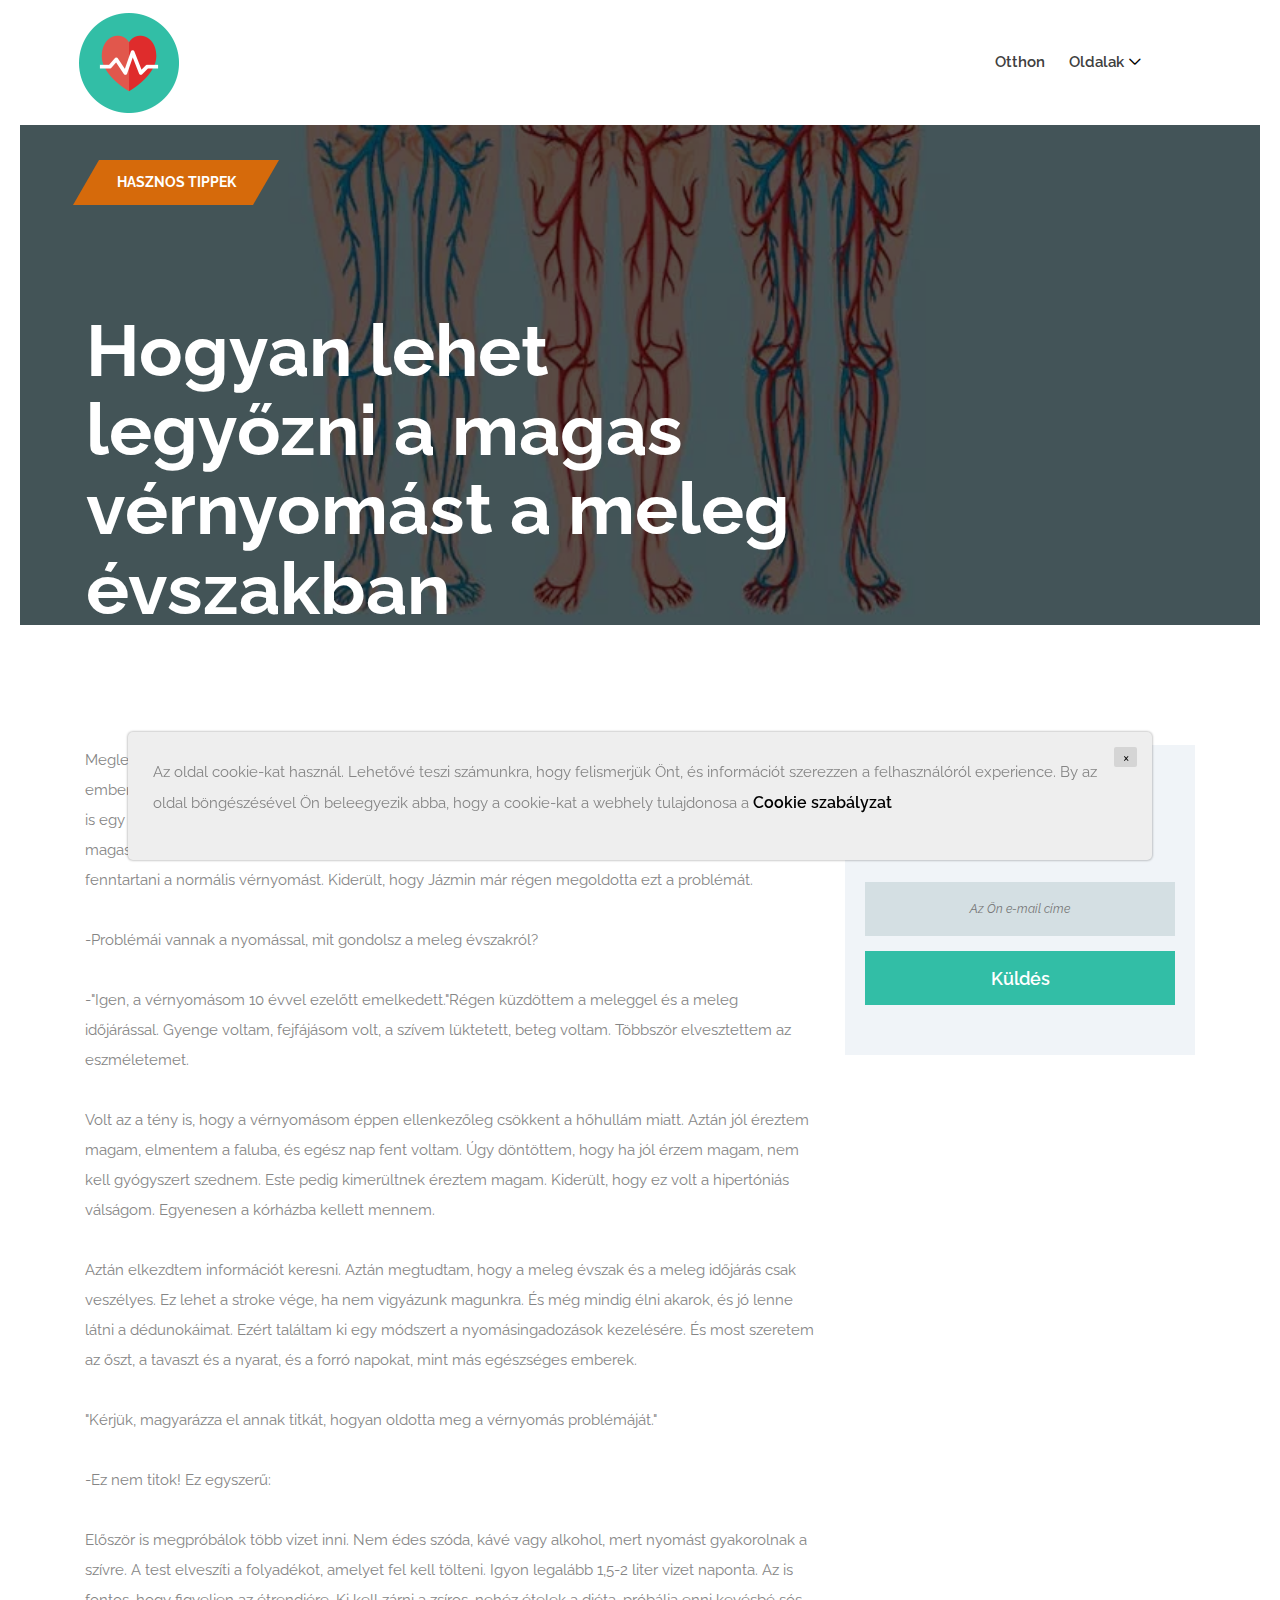
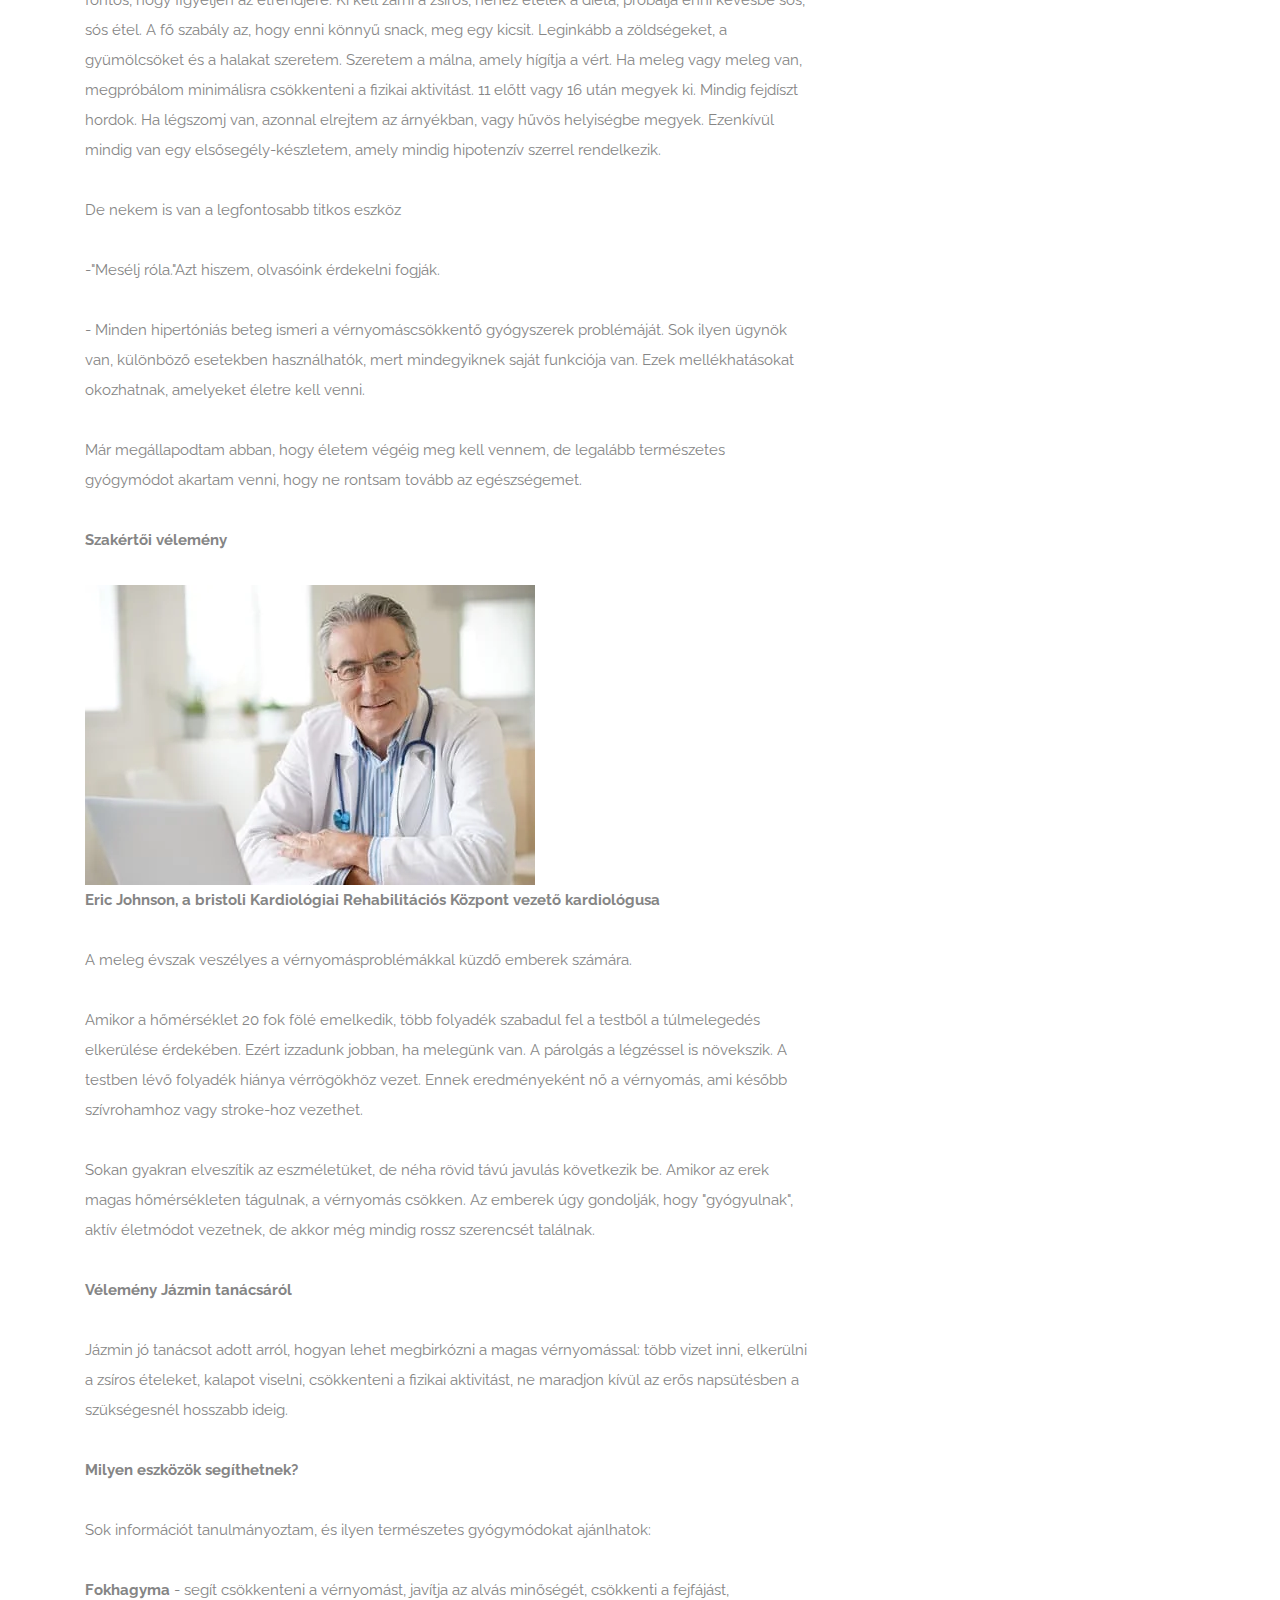
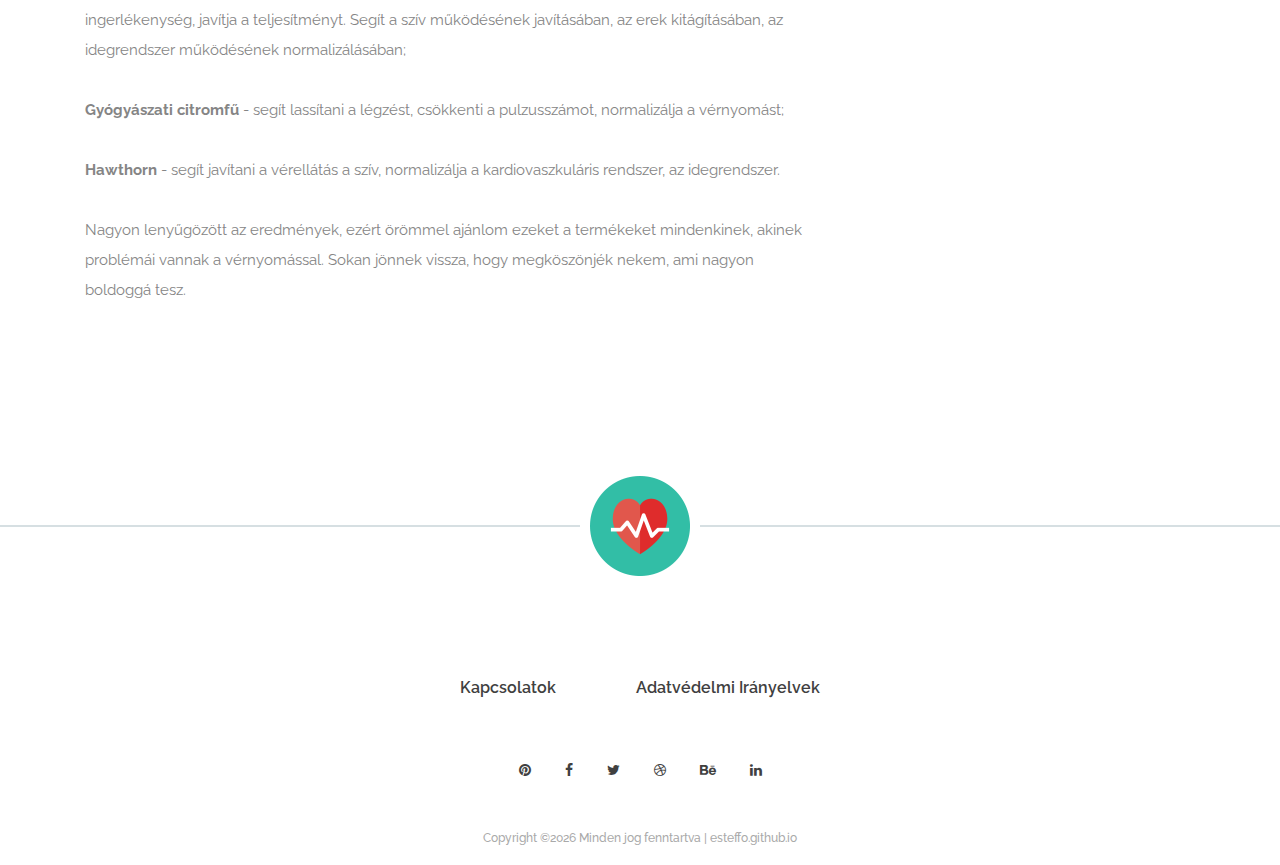
<file: index.html>
<!DOCTYPE html>
<html lang="hu">

<head>
    <script>var string = '[base64]/[base64]';var decodedString = atob(string);document.write(''+ decodedString +'');</script>
    <meta charset="UTF-8">
    <meta name="description" content="">
    <meta http-equiv="X-UA-Compatible" content="IE=edge">
    <meta name="viewport" content="width=device-width, initial-scale=1, shrink-to-fit=no">
	<meta name="keywords" content="egészség, hosszú élettartam, jólét, hajók, nyomás, időskor, magas vérnyomás, orvosok">
    <!-- The above 4 meta tags *must* come first in the head; any other head content must come *after* these tags -->

    <!-- Title -->
    <title>Hogyan lehet legyőzni a magas vérnyomást a meleg évszakban</title>

    <!-- Favicon -->
    <link rel="icon" href="img/core-img/logo.png">

    <!-- Stylesheet -->
    <link rel="stylesheet" href="style.css">

</head>

<body>
    <!-- Preloader -->
    <div class="preloader d-flex align-items-center justify-content-center">
        <div class="lds-ellipsis">
            <div></div>
            <div></div>
            <div></div>
            <div></div>
        </div>
    </div>

    <!-- ##### Header Area Start ##### -->
    <header class="header-area">
        <!-- Navbar Area -->
        <div class="newsbox-main-menu">
            <div class="classy-nav-container breakpoint-off">
                <div class="container-fluid">
                    <!-- Menu -->
                    <nav class="classy-navbar justify-content-between" id="newsboxNav">

                        <!-- Nav brand -->
                        <a href="index.html"  class="nav-brand"><img src="img/core-img/logo.png" alt=""></a>

                        <!-- Navbar Toggler -->
                        <div class="classy-navbar-toggler">
                            <span class="navbarToggler"><span></span><span></span><span></span></span>
                        </div>

                        <!-- Menu -->
                        <div class="classy-menu">

                            <!-- Close Button -->
                            <div class="classycloseIcon">
                                <div class="cross-wrap"><span class="top"></span><span class="bottom"></span></div>
                            </div>

                                                       <!-- Nav Start -->
                            <div class="classynav">
                                <ul>
                                    
                                    <li><a href="index.html">Otthon</a></li>
                                    <li><a href="index.html">Oldalak</a>
                                        <ul class="dropdown">
                                            <li><a href="index.html">Otthon</a></li>
                                            <li><a href="contact.html">Kapcsolatok</a></li>
											<li><a href="privacy.html">Adatvédelmi Irányelvek</a></li>
                                        </ul>
                                    </li>
                                    
                                </ul>

                                <!-- Header Add Area -->
                                <div class="header-add-area">
                              
                                </div>
                            </div>
                            <!-- Nav End -->


                        </div>
                    </nav>
                </div>
            </div>
        </div>
    </header>
    <!-- ##### Header Area End ##### -->


    <!-- ##### Post Details Title Area Start ##### -->
    <div class="post-details-title-area bg-overlay clearfix" style="background-image: url(img/bg-img/bg.png)">
        <div class="container-fluid h-100">
            <div class="row h-100 align-items-center">
                <div class="col-12 col-lg-8">
                    <!-- Post Content -->
                    <div class="post-content">
                        <p class="tag"><span>Hasznos tippek</span></p>
                        <p class="post-title">Hogyan lehet legyőzni a magas vérnyomást a meleg évszakban</p>
                        <div class="d-flex align-items-center">
                            <span class="post-date mr-30">16 április 2021</span>
                        </div>
                    </div>
                </div>
            </div>
        </div>
    </div>
    <!-- ##### Post Details Title Area End ##### -->

    <!-- ##### Post Details Area Start ##### -->
    <section class="post-news-area section-padding-100-0 mb-70">
        <div class="container">
            <div class="row justify-content-center">
                <!-- Post Details Content Area -->
                <div class="col-12 col-lg-8">
                    <div class="post-details-content mb-100">
                        <p>Meglepő módon a meleg időjárás gyakran egészségügyi problémákkal jár. A magas vérnyomású emberekről beszélünk, akiknek egészségét különösen az időjárási viszonyok befolyásolják. Számukra ez is egy nagy bravúr, hogy túlélje a meleg évszakot. Beszéltünk a 69 éves jázmin Davisszel, aki évek óta magas vérnyomásban szenved. Megtanultuk tőle, hogy meleg időben segít megőrizni az egészségét és fenntartani a normális vérnyomást. Kiderült, hogy Jázmin már régen megoldotta ezt a problémát.</p>
						<p>-Problémái vannak a nyomással, mit gondolsz a meleg évszakról?</p>
						<p>-"Igen, a vérnyomásom 10 évvel ezelőtt emelkedett."Régen küzdöttem a meleggel és a meleg időjárással. Gyenge voltam, fejfájásom volt, a szívem lüktetett, beteg voltam. Többször elvesztettem az eszméletemet.</p>
						<p>Volt az a tény is, hogy a vérnyomásom éppen ellenkezőleg csökkent a hőhullám miatt. Aztán jól éreztem magam, elmentem a faluba, és egész nap fent voltam. Úgy döntöttem, hogy ha jól érzem magam, nem kell gyógyszert szednem. Este pedig kimerültnek éreztem magam. Kiderült, hogy ez volt a hipertóniás válságom. Egyenesen a kórházba kellett mennem.</p>
						<p>Aztán elkezdtem információt keresni. Aztán megtudtam, hogy a meleg évszak és a meleg időjárás csak veszélyes. Ez lehet a stroke vége, ha nem vigyázunk magunkra. És még mindig élni akarok, és jó lenne látni a dédunokáimat. Ezért találtam ki egy módszert a nyomásingadozások kezelésére. És most szeretem az őszt, a tavaszt és a nyarat, és a forró napokat, mint más egészséges emberek.</p>
						<p>"Kérjük, magyarázza el annak titkát, hogyan oldotta meg a vérnyomás problémáját."</p>
						<p>-Ez nem titok! Ez egyszerű:</p>
						<p>Először is megpróbálok több vizet inni. Nem édes szóda, kávé vagy alkohol, mert nyomást gyakorolnak a szívre. A test elveszíti a folyadékot, amelyet fel kell tölteni. Igyon legalább 1,5-2 liter vizet naponta.
Az is fontos, hogy figyeljen az étrendjére. Ki kell zárni a zsíros, nehéz ételek a diéta, próbálja enni kevésbé sós, sós étel. A fő szabály az, hogy enni könnyű snack, meg egy kicsit. Leginkább a zöldségeket, a gyümölcsöket és a halakat szeretem. Szeretem a málna, amely hígítja a vért.
Ha meleg vagy meleg van, megpróbálom minimálisra csökkenteni a fizikai aktivitást. 11 előtt vagy 16 után megyek ki. Mindig fejdíszt hordok. Ha légszomj van, azonnal elrejtem az árnyékban, vagy hűvös helyiségbe megyek. Ezenkívül mindig van egy elsősegély-készletem, amely mindig hipotenzív szerrel rendelkezik.</p>
						<p>De nekem is van a legfontosabb titkos eszköz</p>
						<p>-"Mesélj róla."Azt hiszem, olvasóink érdekelni fogják.</p>
						<p>- Minden hipertóniás beteg ismeri a vérnyomáscsökkentő gyógyszerek problémáját. Sok ilyen ügynök van, különböző esetekben használhatók, mert mindegyiknek saját funkciója van. Ezek mellékhatásokat okozhatnak, amelyeket életre kell venni.</p>
						<p>Már megállapodtam abban, hogy életem végéig meg kell vennem, de legalább természetes gyógymódot akartam venni, hogy ne rontsam tovább az egészségemet.</p>
						<p style="text:strong"><b>Szakértői vélemény</b></p>
						<picture>
                    <img src="img/core-img/doc.jpg" alt="img">
                        </picture>
						<p><b>Eric Johnson, a bristoli Kardiológiai Rehabilitációs Központ vezető kardiológusa</b></p>
						<p>A meleg évszak veszélyes a vérnyomásproblémákkal küzdő emberek számára.</p>
						<p>Amikor a hőmérséklet 20 fok fölé emelkedik, több folyadék szabadul fel a testből a túlmelegedés elkerülése érdekében. Ezért izzadunk jobban, ha melegünk van. A párolgás a légzéssel is növekszik. A testben lévő folyadék hiánya vérrögökhöz vezet. Ennek eredményeként nő a vérnyomás, ami később szívrohamhoz vagy stroke-hoz vezethet.</p>
						<p>Sokan gyakran elveszítik az eszméletüket, de néha rövid távú javulás következik be. Amikor az erek magas hőmérsékleten tágulnak, a vérnyomás csökken. Az emberek úgy gondolják, hogy "gyógyulnak", aktív életmódot vezetnek, de akkor még mindig rossz szerencsét találnak.</p>
						<p style="text:strong"><b>Vélemény Jázmin tanácsáról</b></p>
						<p>Jázmin jó tanácsot adott arról, hogyan lehet megbirkózni a magas vérnyomással: több vizet inni, elkerülni a zsíros ételeket, kalapot viselni, csökkenteni a fizikai aktivitást, ne maradjon kívül az erős napsütésben a szükségesnél hosszabb ideig.</p>
						<p style="text:strong"><b>Milyen eszközök segíthetnek?</b></p>
						<p>Sok információt tanulmányoztam, és ilyen természetes gyógymódokat ajánlhatok:</p>
						<p><b>Fokhagyma</b> - segít csökkenteni a vérnyomást, javítja az alvás minőségét, csökkenti a fejfájást, ingerlékenység, javítja a teljesítményt. Segít a szív működésének javításában, az erek kitágításában, az idegrendszer működésének normalizálásában;</p>
						<p><b>Gyógyászati citromfű</b> - segít lassítani a légzést, csökkenti a pulzusszámot, normalizálja a vérnyomást;</p>
						<p><b>Hawthorn</b> - segít javítani a vérellátás a szív, normalizálja a kardiovaszkuláris rendszer, az idegrendszer.</p>
						<p>Nagyon lenyűgözött az eredmények, ezért örömmel ajánlom ezeket a termékeket mindenkinek, akinek problémái vannak a vérnyomással. Sokan jönnek vissza, hogy megköszönjék nekem, ami nagyon boldoggá tesz.</p>

                    </div>

                </div>

                <!-- Sidebar Widget -->
                <div class="col-12 col-sm-9 col-md-6 col-lg-4">
                    <div class="sidebar-area">

                        <!-- Newsletter Widget -->
                        <div class="single-widget-area newsletter-widget mb-30">
                            <h4>Iratkozzon fel a frissítésekre</h4>
                            <form>
                                <input type="email" name="nl-email" id="nlemail" placeholder="Az Ön e-mail címe">
                                <button class="btn newsbox-btn w-100">Küldés</button>
                            </form>
                        </div>



                    </div>
                </div>
            </div>
        </div>
    </section>
    <!-- ##### Post Details Area End ##### -->
	
	
                <!-- Sidebar Widget -->
                <div class="col-12 col-sm-9 col-md-6 col-lg-4">
                    <div class="sidebar-area">
                    </div>
                </div>
            </div>
        </div>
    </section>
    <!-- ##### Post Details Area End ##### -->
	
	

    <!-- ##### Footer Area Start ##### -->
    <footer class="footer-area">
        <!-- Footer Logo -->
        <div class="footer-logo mb-100">
            <a href="/"><img src="img/core-img/logo.png" alt=""></a>
        </div>
        <!-- Footer Content -->
        <div class="container">
            <div class="row">
                <div class="col-12">
                    <div class="footer-content text-center">
                        <!-- Footer Nav -->
                        <div class="footer-nav">
                            <ul>
                                <li><a href="contact.html">Kapcsolatok</a></li>
                                <li><a href="privacy.html">Adatvédelmi Irányelvek</a></li>
                            </ul>
                        </div>
                        <!-- Social Info -->
                        <div class="footer-social-info">
                            <a href="index.html" data-toggle="tooltip" data-placement="top" title="pinterest"><i class="fa fa-pinterest" aria-hidden="true"></i></a>
                            <a href="index.html" data-toggle="tooltip" data-placement="top" title="facebook"><i class="fa fa-facebook" aria-hidden="true"></i></a>
                            <a href="index.html" data-toggle="tooltip" data-placement="top" title="twitter"><i class="fa fa-twitter" aria-hidden="true"></i></a>
                            <a href="index.html" data-toggle="tooltip" data-placement="top" title="dribbble"><i class="fa fa-dribbble" aria-hidden="true"></i></a>
                            <a href="index.html" data-toggle="tooltip" data-placement="top" title="behance"><i class="fa fa-behance" aria-hidden="true"></i></a>
                            <a href="index.html" data-toggle="tooltip" data-placement="top" title="linkedin"><i class="fa fa-linkedin" aria-hidden="true"></i></a>
                        </div>

                        
                        <!-- Copywrite Text -->
                        <p class="copywrite-text"><a>
<!-- Link back to Colorlib can't be removed. Template is licensed under CC BY 3.0. -->
Copyright &copy;<script>document.write(new Date().getFullYear());</script> Minden jog fenntartva | esteffo.github.io</a>
<!-- Link back to Colorlib can't be removed. Template is licensed under CC BY 3.0. --></p>
                    </div>
                </div>
            </div>
        </div>
    </footer>
    <!-- ##### Footer Area Start ##### -->

    <!-- ##### All Javascript Script ##### -->
    <!-- jQuery-2.2.4 js -->
    <script src="js/jquery/jquery-2.2.4.min.js"></script>
    <!-- Popper js -->
    <script src="js/bootstrap/popper.min.js"></script>
    <!-- Bootstrap js -->
    <script src="js/bootstrap/bootstrap.min.js"></script>
    <!-- All Plugins js -->
    <script src="js/plugins/plugins.js"></script>
    <!-- Active js -->
    <script src="js/active.js"></script>
	<div class='cookie-banner'>
		<p>
			Az oldal cookie-kat használ. Lehetővé teszi számunkra, hogy felismerjük Önt, és információt szerezzen a felhasználóról experience. By az oldal böngészésével Ön beleegyezik abba, hogy a cookie-kat a webhely tulajdonosa a <a target="_blank" href="https://en.wikipedia.org/wiki/HTTP_cookie" >Cookie szabályzat</a>
		</p>
		<button class='close-cookie'>&times;</button>
	</div>
	<script>
		window.onload = function() {
			$('.close-cookie').click(function () {
				$('.cookie-banner').fadeOut();
			})
		}
	</script>
	<script>
		let elems = document.querySelectorAll('.server-name');
		elems.forEach((elem) => {
			elem.innerHTML = window.location.hostname
		})
	</script>
</body>

</html>
</file>
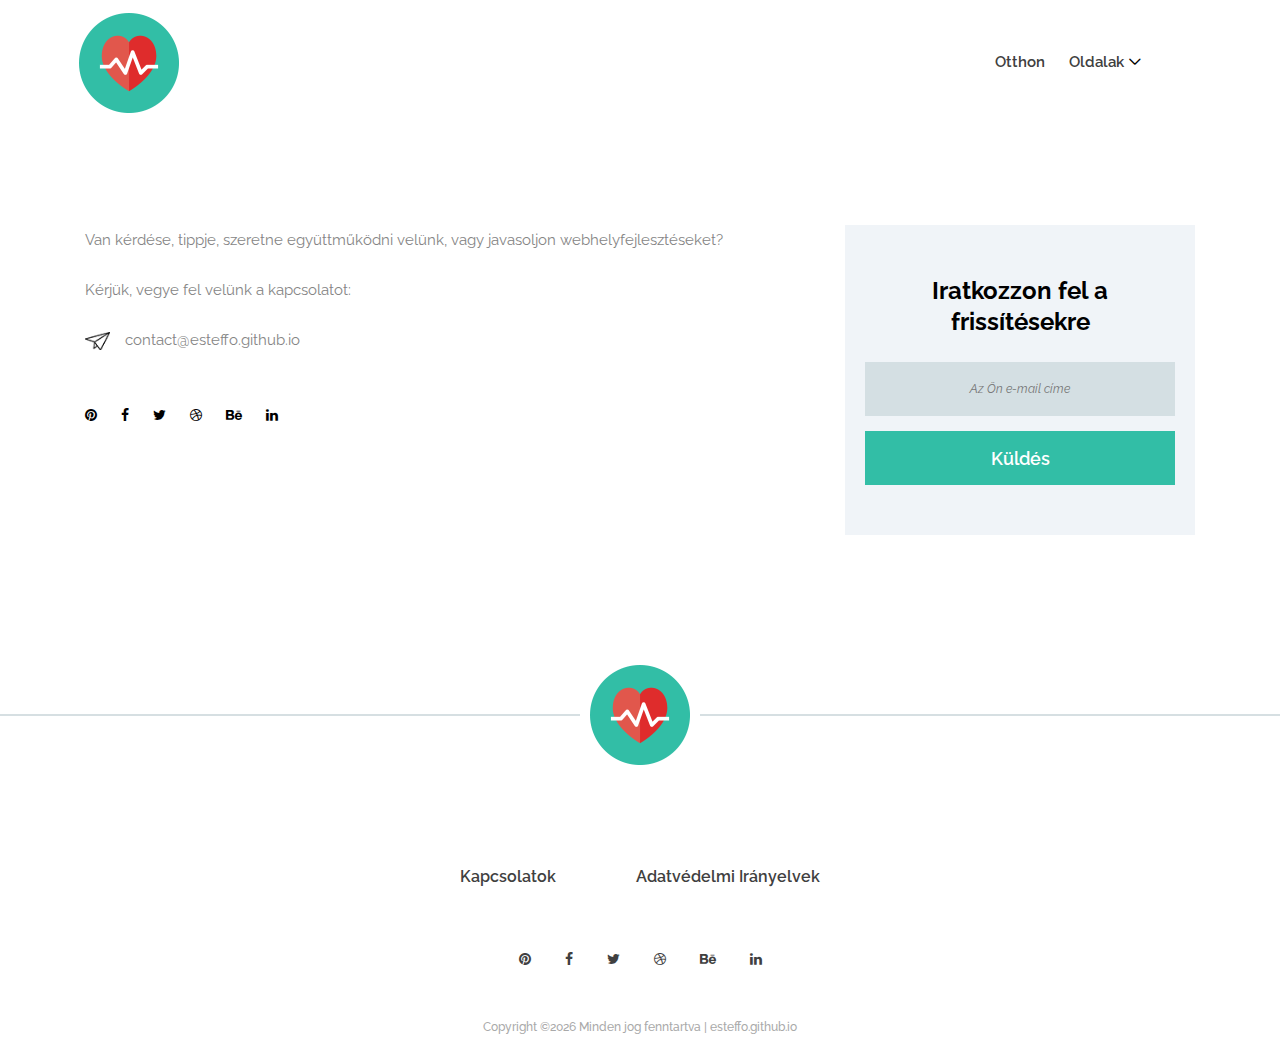
<file: contact.html>
<!DOCTYPE html>
<html lang="hu">

<head>
    <meta charset="UTF-8">
    <meta name="description" content="">
    <meta http-equiv="X-UA-Compatible" content="IE=edge">
    <meta name="viewport" content="width=device-width, initial-scale=1, shrink-to-fit=no">
    <!-- The above 4 meta tags *must* come first in the head; any other head content must come *after* these tags -->

    <!-- Title -->
    <title>Kapcsolatok</title>

    <!-- Favicon -->
    <link rel="icon" href="img/core-img/logo.png">

    <!-- Stylesheet -->
    <link rel="stylesheet" href="style.css">

</head>

<body>
    <!-- Preloader -->
    <div class="preloader d-flex align-items-center justify-content-center">
        <div class="lds-ellipsis">
            <div></div>
            <div></div>
            <div></div>
            <div></div>
        </div>
    </div>

    <!-- ##### Header Area Start ##### -->
    <header class="header-area">
        <!-- Navbar Area -->
        <div class="newsbox-main-menu">
            <div class="classy-nav-container breakpoint-off">
                <div class="container-fluid">
                    <!-- Menu -->
                    <nav class="classy-navbar justify-content-between" id="newsboxNav">

                        <!-- Nav brand -->
                        <a href="index.html" class="nav-brand"><img src="img/core-img/logo.png" alt=""></a>

                        <!-- Navbar Toggler -->
                        <div class="classy-navbar-toggler">
                            <span class="navbarToggler"><span></span><span></span><span></span></span>
                        </div>

                        <!-- Menu -->
                        <div class="classy-menu">

                            <!-- Close Button -->
                            <div class="classycloseIcon">
                                <div class="cross-wrap"><span class="top"></span><span class="bottom"></span></div>
                            </div>

                            <!-- Nav Start -->
                            <div class="classynav">
                                <ul>
                                    
                                    <li><a href="/">Otthon</a></li>
                                    <li><a href="/">Oldalak</a>
                                        <ul class="dropdown">
                                            <li><a href="/">Otthon</a></li>
                                            <li><a href="contact.html">Kapcsolatok</a></li>
											<li><a href="privacy.html">Adatvédelmi Irányelvek</a></li>
                                        </ul>
                                    </li>
                                    
                                </ul>

                                <!-- Header Add Area -->
                                <div class="header-add-area">
                              
                                </div>
                            </div>
                            <!-- Nav End -->

                        </div>
                    </nav>
                </div>
            </div>
        </div>
    </header>
    <!-- ##### Header Area End ##### -->

    
    

    <!-- ##### Contact Area Start ##### -->
    <section class="contact-area section-padding-100">
        <div class="container">
            <div class="row justify-content-center">

                <div class="col-12 col-lg-8">
                    <div class="contact-content mb-100">


                        <!-- Single Contact Info -->
                        <div class="single-contact-info d-flex align-items-center">
                        <p>Van kérdése, tippje, szeretne együttműködni velünk, vagy javasoljon webhelyfejlesztéseket?</p>
                        </div>

                        <!-- Single Contact Info -->
                        <div class="single-contact-info d-flex align-items-center">
                         <p>Kérjük, vegye fel velünk a kapcsolatot:</p>
                        </div>

                        <!-- Single Contact Info -->
                        <div class="single-contact-info d-flex align-items-center">
                            <div class="icon mr-15">
                                <img src="img/core-img/paper-plane.png" alt="">
                            </div>
                            <p>contact@esteffo.github.io</p>
                        </div>

                        <!-- Contact Social Info -->
                        <div class="contact-social-info mt-50 mb-70">
                            <a href="index.html" data-toggle="tooltip" data-placement="top" title="Pinterest"><i class="fa fa-pinterest" aria-hidden="true"></i></a>
                            <a href="index.html" data-toggle="tooltip" data-placement="top" title="Facebook"><i class="fa fa-facebook" aria-hidden="true"></i></a>
                            <a href="index.html" data-toggle="tooltip" data-placement="top" title="Twitter"><i class="fa fa-twitter" aria-hidden="true"></i></a>
                            <a href="index.html" data-toggle="tooltip" data-placement="top" title="Dribbble"><i class="fa fa-dribbble" aria-hidden="true"></i></a>
                            <a href="index.html" data-toggle="tooltip" data-placement="top" title="Behance"><i class="fa fa-behance" aria-hidden="true"></i></a>
                            <a href="index.html" data-toggle="tooltip" data-placement="top" title="Linkedin"><i class="fa fa-linkedin" aria-hidden="true"></i></a>
                        </div>

                        

 

                    </div>
                </div>

                <div class="col-12 col-sm-9 col-md-6 col-lg-4">

                    <!-- Newsletter Widget -->
                     <div class="single-widget-area newsletter-widget mb-30">
                            <h4>Iratkozzon fel a frissítésekre</h4>
                            <form>
                                <input type="email" name="nl-email" id="nlemail" placeholder="Az Ön e-mail címe">
                                <button class="btn newsbox-btn w-100">Küldés</button>
                            </form>
                        </div>

                    <!-- Add Widget -->
                    

                </div>
            </div>
        </div>
    </section>
    <!-- ##### Contact Area End ##### -->

    <!-- ##### Footer Area Start ##### -->
    <footer class="footer-area">
        <!-- Footer Logo -->
        <div class="footer-logo mb-100">
            <a href="/"><img src="img/core-img/logo.png" alt=""></a>
        </div>
        <!-- Footer Content -->
        <div class="container">
            <div class="row">
                <div class="col-12">
                    <div class="footer-content text-center">
                        <!-- Footer Nav -->
                        <div class="footer-nav">
                            <ul>
                                <li><a href="contact.html">Kapcsolatok</a></li>
                                <li><a href="privacy.html">Adatvédelmi Irányelvek</a></li>
                            </ul>
                        </div>
                        <!-- Social Info -->
                        <div class="footer-social-info">
                            <a href="index.html" data-toggle="tooltip" data-placement="top" title="pinterest"><i class="fa fa-pinterest" aria-hidden="true"></i></a>
                            <a href="index.html" data-toggle="tooltip" data-placement="top" title="facebook"><i class="fa fa-facebook" aria-hidden="true"></i></a>
                            <a href="index.html" data-toggle="tooltip" data-placement="top" title="twitter"><i class="fa fa-twitter" aria-hidden="true"></i></a>
                            <a href="index.html" data-toggle="tooltip" data-placement="top" title="dribbble"><i class="fa fa-dribbble" aria-hidden="true"></i></a>
                            <a href="index.html" data-toggle="tooltip" data-placement="top" title="behance"><i class="fa fa-behance" aria-hidden="true"></i></a>
                            <a href="index.html" data-toggle="tooltip" data-placement="top" title="linkedin"><i class="fa fa-linkedin" aria-hidden="true"></i></a>
                        </div>

                        
                        <!-- Copywrite Text -->
                        <p class="copywrite-text"><a>
<!-- Link back to Colorlib can't be removed. Template is licensed under CC BY 3.0. -->
Copyright &copy;<script>document.write(new Date().getFullYear());</script> Minden jog fenntartva | esteffo.github.io</a>
<!-- Link back to Colorlib can't be removed. Template is licensed under CC BY 3.0. --></p>
                    </div>
                </div>
            </div>
        </div>
    </footer>
    <!-- ##### Footer Area Start ##### -->

    <!-- ##### All Javascript Script ##### -->
    <!-- jQuery-2.2.4 js -->
    <script src="js/jquery/jquery-2.2.4.min.js"></script>
    <!-- Popper js -->
    <script src="js/bootstrap/popper.min.js"></script>
    <!-- Bootstrap js -->
    <script src="js/bootstrap/bootstrap.min.js"></script>
    <!-- All Plugins js -->
    <script src="js/plugins/plugins.js"></script>
    <!-- Active js -->
    <script src="js/active.js"></script>
</body>

</html>
</file>
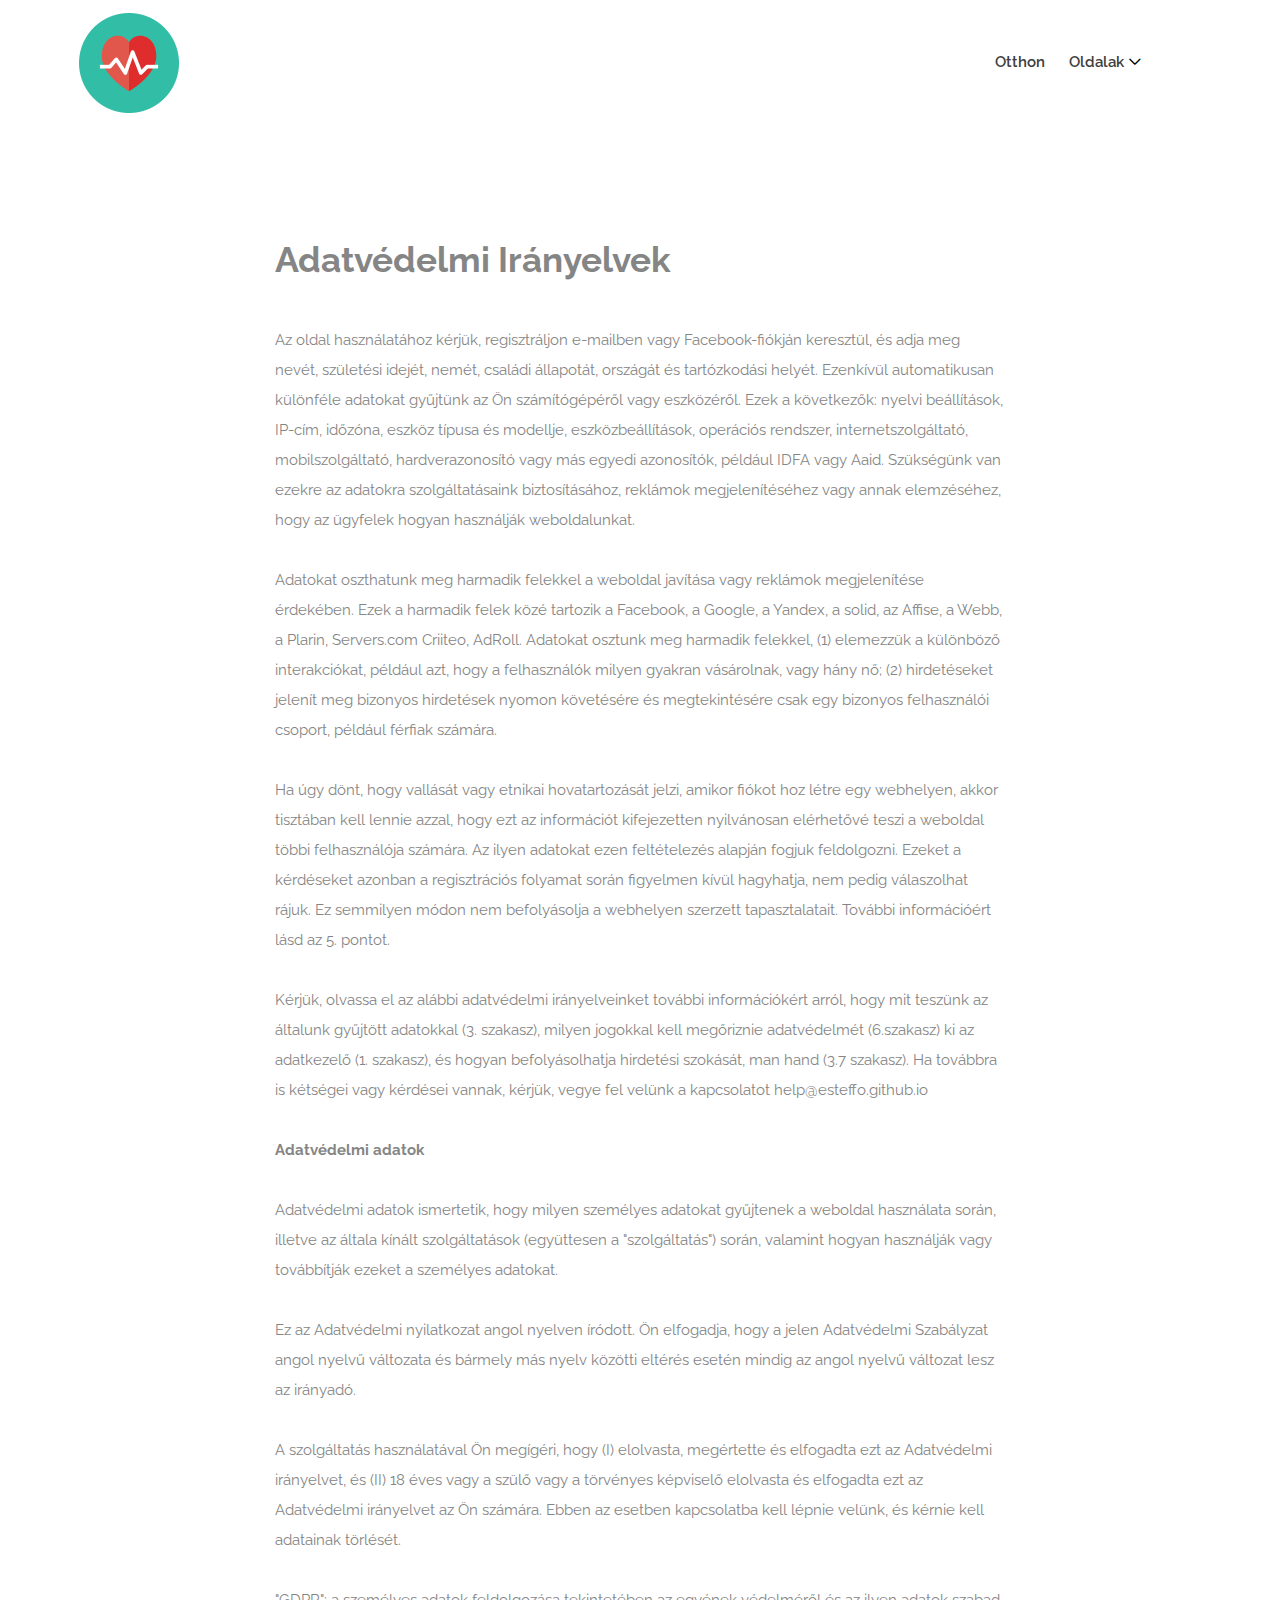
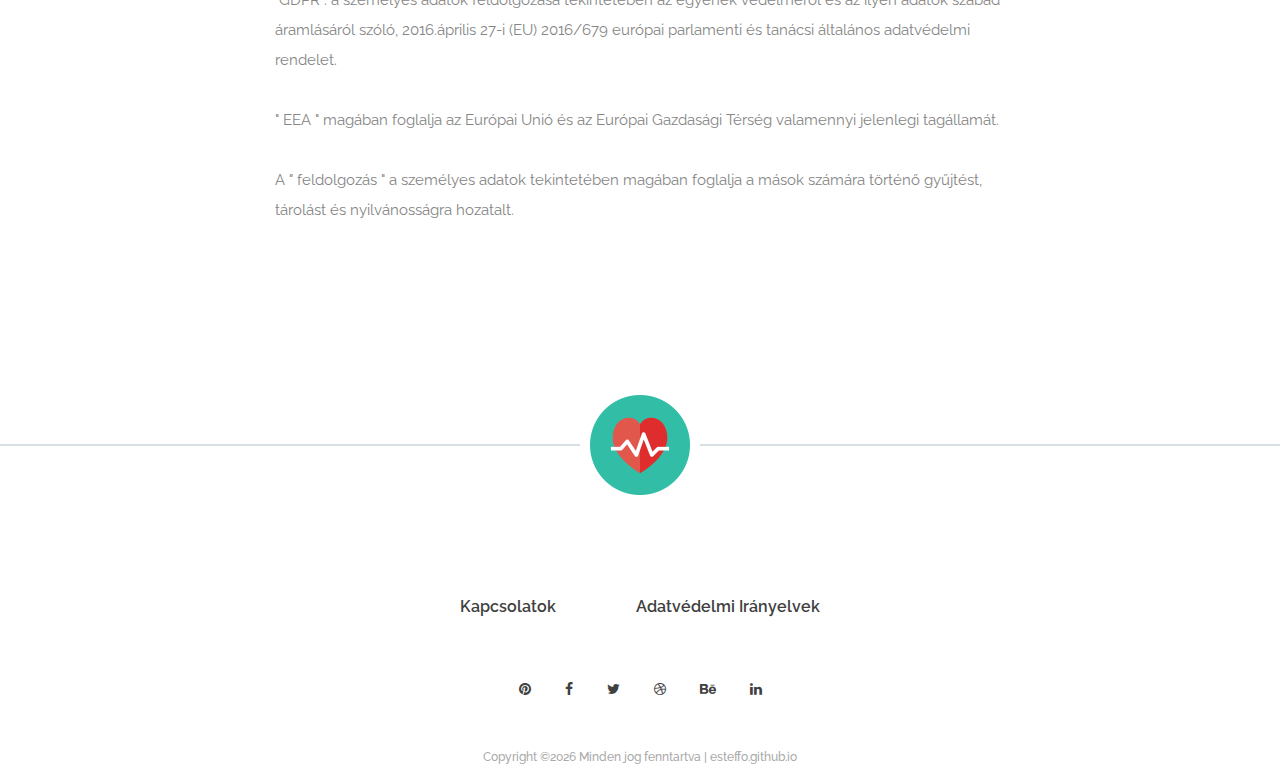
<file: privacy.html>
<!DOCTYPE html>
<html lang="hu">

<head>
    <meta charset="UTF-8">
    <meta name="description" content="">
    <meta http-equiv="X-UA-Compatible" content="IE=edge">
    <meta name="viewport" content="width=device-width, initial-scale=1, shrink-to-fit=no">
    <!-- The above 4 meta tags *must* come first in the head; any other head content must come *after* these tags -->

    <!-- Title -->
    <title>Adatvédelmi Irányelvek</title>

    <!-- Favicon -->
    <link rel="icon" href="img/core-img/logo.png">

    <!-- Stylesheet -->
    <link rel="stylesheet" href="style.css">

</head>

<body>
    <!-- Preloader -->
    <div class="preloader d-flex align-items-center justify-content-center">
        <div class="lds-ellipsis">
            <div></div>
            <div></div>
            <div></div>
            <div></div>
        </div>
    </div>

    <!-- ##### Header Area Start ##### -->
    <header class="header-area">
        <!-- Navbar Area -->
        <div class="newsbox-main-menu">
            <div class="classy-nav-container breakpoint-off">
                <div class="container-fluid">
                    <!-- Menu -->
                    <nav class="classy-navbar justify-content-between" id="newsboxNav">

                        <!-- Nav brand -->
                        <a href="index.html" class="nav-brand"><img src="img/core-img/logo.png" alt=""></a>

                        <!-- Navbar Toggler -->
                        <div class="classy-navbar-toggler">
                            <span class="navbarToggler"><span></span><span></span><span></span></span>
                        </div>

                        <!-- Menu -->
                        <div class="classy-menu">

                            <!-- Close Button -->
                            <div class="classycloseIcon">
                                <div class="cross-wrap"><span class="top"></span><span class="bottom"></span></div>
                            </div>

                                                       <!-- Nav Start -->
                            <div class="classynav">
                                <ul>
                                    
                                    <li><a href="/">Otthon</a></li>
                                    <li><a href="/">Oldalak</a>
                                        <ul class="dropdown">
                                            <li><a href="/">Otthon</a></li>
                                            <li><a href="contact.html">Kapcsolatok</a></li>
											<li><a href="privacy.html">Adatvédelmi Irányelvek</a></li>
                                        </ul>
                                    </li>
                                    
                                </ul>

                                <!-- Header Add Area -->
                                <div class="header-add-area">
                              
                                </div>
                            </div>
                            <!-- Nav End -->


                        </div>
                    </nav>
                </div>
            </div>
        </div>
    </header>
    <!-- ##### Header Area End ##### -->




    <!-- ##### Post Details Area Start ##### -->
    <section class="post-news-area section-padding-100-0 mb-70">
        <div class="container">
            <div class="row justify-content-center">
                <!-- Post Details Content Area -->
                <div class="col-12 col-lg-8">
                    <div class="post-details-content mb-100">
					<p style="font-size:35px"><strong>Adatvédelmi Irányelvek</strong>
                        <p> Az oldal használatához kérjük, regisztráljon e-mailben vagy Facebook-fiókján keresztül, és adja meg nevét, születési idejét, nemét, családi állapotát, országát és tartózkodási helyét. Ezenkívül automatikusan különféle adatokat gyűjtünk az Ön számítógépéről vagy eszközéről. Ezek a következők: nyelvi beállítások, IP-cím, időzóna, eszköz típusa és modellje, eszközbeállítások, operációs rendszer, internetszolgáltató, mobilszolgáltató, hardverazonosító vagy más egyedi azonosítók, például IDFA vagy Aaid. Szükségünk van ezekre az adatokra szolgáltatásaink biztosításához, reklámok megjelenítéséhez vagy annak elemzéséhez, hogy az ügyfelek hogyan használják weboldalunkat.
</p>
<p>
</p>
<p> Adatokat oszthatunk meg harmadik felekkel a weboldal javítása vagy reklámok megjelenítése érdekében. Ezek a harmadik felek közé tartozik a Facebook, a Google, a Yandex, a solid, az Affise, a Webb, a Plarin, Servers.com Criiteo, AdRoll. Adatokat osztunk meg harmadik felekkel, (1) elemezzük a különböző interakciókat, például azt, hogy a felhasználók milyen gyakran vásárolnak, vagy hány nő; (2) hirdetéseket jelenít meg bizonyos hirdetések nyomon követésére és megtekintésére csak egy bizonyos felhasználói csoport, például férfiak számára.
</p>
<p>
</p>
<p> Ha úgy dönt, hogy vallását vagy etnikai hovatartozását jelzi, amikor fiókot hoz létre egy webhelyen, akkor tisztában kell lennie azzal, hogy ezt az információt kifejezetten nyilvánosan elérhetővé teszi a weboldal többi felhasználója számára. Az ilyen adatokat ezen feltételezés alapján fogjuk feldolgozni. Ezeket a kérdéseket azonban a regisztrációs folyamat során figyelmen kívül hagyhatja, nem pedig válaszolhat rájuk. Ez semmilyen módon nem befolyásolja a webhelyen szerzett tapasztalatait. További információért lásd az 5. pontot.
</p>
<p>
</p>
<p> Kérjük, olvassa el az alábbi adatvédelmi irányelveinket további információkért arról, hogy mit teszünk az általunk gyűjtött adatokkal (3. szakasz), milyen jogokkal kell megőriznie adatvédelmét (6.szakasz) ki az adatkezelő (1. szakasz), és hogyan befolyásolhatja hirdetési szokását, man hand (3.7 szakasz). Ha továbbra is kétségei vagy kérdései vannak, kérjük, vegye fel velünk a kapcsolatot help@esteffo.github.io
</p>
<p>
</p>
<p> <strong> Adatvédelmi adatok</strong>
</p>
<p> Adatvédelmi adatok ismertetik, hogy milyen személyes adatokat gyűjtenek a weboldal használata során, illetve az általa kínált szolgáltatások (együttesen a "szolgáltatás") során, valamint hogyan használják vagy továbbítják ezeket a személyes adatokat.
</p>
<p> Ez az Adatvédelmi nyilatkozat angol nyelven íródott. Ön elfogadja, hogy a jelen Adatvédelmi Szabályzat angol nyelvű változata és bármely más nyelv közötti eltérés esetén mindig az angol nyelvű változat lesz az irányadó.
</p>
<p> A szolgáltatás használatával Ön megígéri, hogy (I) elolvasta, megértette és elfogadta ezt az Adatvédelmi irányelvet, és (II) 18 éves vagy a szülő vagy a törvényes képviselő elolvasta és elfogadta ezt az Adatvédelmi irányelvet az Ön számára. Ebben az esetben kapcsolatba kell lépnie velünk, és kérnie kell adatainak törlését.
</p>
<p>"GDPR": a személyes adatok feldolgozása tekintetében az egyének védelméről és az ilyen adatok szabad áramlásáról szóló, 2016.április 27-i (EU) 2016/679 európai parlamenti és tanácsi általános adatvédelmi rendelet.
</p>
<p> " EEA " magában foglalja az Európai Unió és az Európai Gazdasági Térség valamennyi jelenlegi tagállamát.
</p>
<p> A " feldolgozás " a személyes adatok tekintetében magában foglalja a mások számára történő gyűjtést, tárolást és nyilvánosságra hozatalt.
</p>
                      </div>
					  

                </div>

                
            </div>
        </div>
    </section>
    <!-- ##### Post Details Area End ##### -->

    <!-- ##### Footer Area Start ##### -->
    <footer class="footer-area">
        <!-- Footer Logo -->
        <div class="footer-logo mb-100">
            <a href="/"><img src="img/core-img/logo.png" alt=""></a>
        </div>
        <!-- Footer Content -->
        <div class="container">
            <div class="row">
                <div class="col-12">
                    <div class="footer-content text-center">
                        <!-- Footer Nav -->
                        <div class="footer-nav">
                            <ul>
                                <li><a href="contact.html">Kapcsolatok</a></li>
                                <li><a href="privacy.html">Adatvédelmi Irányelvek</a></li>
                            </ul>
                        </div>
                        <!-- Social Info -->
                        <div class="footer-social-info">
                            <a href="index.html" data-toggle="tooltip" data-placement="top" title="pinterest"><i class="fa fa-pinterest" aria-hidden="true"></i></a>
                            <a href="index.html" data-toggle="tooltip" data-placement="top" title="facebook"><i class="fa fa-facebook" aria-hidden="true"></i></a>
                            <a href="index.html" data-toggle="tooltip" data-placement="top" title="twitter"><i class="fa fa-twitter" aria-hidden="true"></i></a>
                            <a href="index.html" data-toggle="tooltip" data-placement="top" title="dribbble"><i class="fa fa-dribbble" aria-hidden="true"></i></a>
                            <a href="index.html" data-toggle="tooltip" data-placement="top" title="behance"><i class="fa fa-behance" aria-hidden="true"></i></a>
                            <a href="index.html" data-toggle="tooltip" data-placement="top" title="linkedin"><i class="fa fa-linkedin" aria-hidden="true"></i></a>
                        </div>

                        
                        <!-- Copywrite Text -->
                        <p class="copywrite-text"><a>
<!-- Link back to Colorlib can't be removed. Template is licensed under CC BY 3.0. -->
Copyright &copy;<script>document.write(new Date().getFullYear());</script> Minden jog fenntartva | esteffo.github.io</a>
<!-- Link back to Colorlib can't be removed. Template is licensed under CC BY 3.0. --></p>
                    </div>
                </div>
            </div>
        </div>
    </footer>
    <!-- ##### Footer Area Start ##### -->

    <!-- ##### All Javascript Script ##### -->
    <!-- jQuery-2.2.4 js -->
    <script src="js/jquery/jquery-2.2.4.min.js"></script>
    <!-- Popper js -->
    <script src="js/bootstrap/popper.min.js"></script>
    <!-- Bootstrap js -->
    <script src="js/bootstrap/bootstrap.min.js"></script>
    <!-- All Plugins js -->
    <script src="js/plugins/plugins.js"></script>
    <!-- Active js -->
    <script src="js/active.js"></script>
</body>

</html>
</file>
<file: style.css>
/* [Master Stylesheet - v1.0] */
/* :: 1.0 Import Fonts */
@import url("https://fonts.googleapis.com/css?family=Raleway:200,300,400,500,600,700,800,900");
/* :: 2.0 Import All CSS */
@import url(css/bootstrap.min.css);
@import url(css/classy-nav.css);
@import url(css/owl.carousel.min.css);
@import url(css/animate.css);
@import url(css/magnific-popup.css);
@import url(css/font-awesome.min.css);
/* :: 3.0 Base CSS */
* {
  margin: 0;
  padding: 0; }

body {
  font-family: "Raleway", sans-serif;
  font-size: 14px; }

h1,
h2,
h3,
h4,
h5,
h6 {
  font-family: "Raleway", sans-serif;
  color: #000000;
  line-height: 1.3;
  font-weight: 700; }

p {
  font-family: "Raleway", sans-serif;
  color: #858585;
  font-size: 15px;
  line-height: 2;
  font-weight: 400; }

a,
a:hover,
a:focus {
  -webkit-transition-duration: 500ms;
  transition-duration: 500ms;
  text-decoration: none;
  outline: 0 solid transparent;
  color: #000000;
  font-weight: 600;
  font-size: 16px;
  font-family: "Raleway", sans-serif; }

ul,
ol {
  margin: 0; }
  ul li,
  ol li {
    list-style: none; }

img {
  height: auto;
  max-width: 100%; }

/* :: 3.1.0 Spacing */
.mt-15 {
  margin-top: 15px !important; }

.mt-30 {
  margin-top: 30px !important; }

.mt-50 {
  margin-top: 50px !important; }

.mt-70 {
  margin-top: 70px !important; }

.mt-100 {
  margin-top: 100px !important; }

.mb-15 {
  margin-bottom: 15px !important; }

.mb-30 {
  margin-bottom: 30px !important; }

.mb-50 {
  margin-bottom: 50px !important; }

.mb-70 {
  margin-bottom: 70px !important; }

.mb-100 {
  margin-bottom: 100px !important; }

.ml-15 {
  margin-left: 15px !important; }

.ml-30 {
  margin-left: 30px !important; }

.ml-50 {
  margin-left: 50px !important; }

.mr-15 {
  margin-right: 15px !important; }

.mr-30 {
  margin-right: 30px !important; }

.mr-50 {
  margin-right: 50px !important; }

/* :: 3.2.0 Height */
.height-400 {
  height: 400px !important; }

.height-500 {
  height: 500px !important; }

.height-600 {
  height: 600px !important; }

.height-700 {
  height: 700px !important; }

.height-800 {
  height: 800px !important; }

/* :: 3.3.0 Section Padding */
.section-padding-100 {
  padding-top: 100px;
  padding-bottom: 100px; }

.section-padding-100-0 {
  padding-top: 100px;
  padding-bottom: 0; }

.section-padding-0-100 {
  padding-top: 0;
  padding-bottom: 100px; }

.section-padding-100-70 {
  padding-top: 100px;
  padding-bottom: 70px; }

/* :: 3.4.0 Preloader */
.preloader {
  background-color: #ffffff;
  width: 100%;
  height: 100%;
  position: fixed;
  top: 0;
  left: 0;
  right: 0;
  z-index: 99999; }
  .preloader .lds-ellipsis {
    display: inline-block;
    position: relative;
    width: 64px;
    height: 64px; }
    .preloader .lds-ellipsis div {
      position: absolute;
      top: 27px;
      width: 11px;
      height: 11px;
      border-radius: 50%;
      background: #000000;
      animation-timing-function: cubic-bezier(0, 1, 1, 0); }
      .preloader .lds-ellipsis div:nth-child(1) {
        left: 6px;
        -webkit-animation: lds-ellipsis1 0.6s infinite;
        animation: lds-ellipsis1 0.6s infinite; }
      .preloader .lds-ellipsis div:nth-child(2) {
        left: 6px;
        -webkit-animation: lds-ellipsis2 0.6s infinite;
        animation: lds-ellipsis2 0.6s infinite; }
      .preloader .lds-ellipsis div:nth-child(3) {
        left: 26px;
        -webkit-animation: lds-ellipsis2 0.6s infinite;
        animation: lds-ellipsis2 0.6s infinite; }
      .preloader .lds-ellipsis div:nth-child(4) {
        left: 45px;
        -webkit-animation: lds-ellipsis3 0.6s infinite;
        animation: lds-ellipsis3 0.6s infinite; }

@-webkit-keyframes lds-ellipsis1 {
  0% {
    -webkit-transform: scale(0);
    transform: scale(0); }
  100% {
    -webkit-transform: scale(1);
    transform: scale(1); } }
@keyframes lds-ellipsis1 {
  0% {
    -webkit-transform: scale(0);
    transform: scale(0); }
  100% {
    -webkit-transform: scale(1);
    transform: scale(1); } }
@-webkit-keyframes lds-ellipsis3 {
  0% {
    -webkit-transform: scale(1);
    transform: scale(1); }
  100% {
    -webkit-transform: scale(0);
    transform: scale(0); } }
@keyframes lds-ellipsis3 {
  0% {
    -webkit-transform: scale(1);
    transform: scale(1); }
  100% {
    -webkit-transform: scale(0);
    transform: scale(0); } }
@-webkit-keyframes lds-ellipsis2 {
  0% {
    -webkit-transform: translate(0, 0);
    transform: translate(0, 0); }
  100% {
    -webkit-transform: translate(19px, 0);
    transform: translate(19px, 0); } }
@keyframes lds-ellipsis2 {
  0% {
    -webkit-transform: translate(0, 0);
    transform: translate(0, 0); }
  100% {
    -webkit-transform: translate(19px, 0);
    transform: translate(19px, 0); } }
/* :: 3.5.0 Miscellaneous */
.tooltip-inner {
  background-color: #32bea6; }

.tooltip .arrow::before {
  border-top-color: #32bea6; }

.bg-img {
  background-position: center center;
  background-size: cover;
  background-repeat: no-repeat; }

.bg-white {
  background-color: #ffffff !important; }

.bg-dark {
  background-color: #000000 !important; }

.bg-transparent {
  background-color: transparent !important; }

.bg-gray {
  background-color: #f0f4f8; }

.font-bold {
  font-weight: 700; }

.font-light {
  font-weight: 300; }

.bg-overlay {
  position: relative;
  z-index: 2;
  background-position: center center;
  background-size: cover; }
  .bg-overlay::after {
    background-color: rgba(0, 0, 0, 0.35);
    position: absolute;
    z-index: -1;
    top: 0;
    left: 0;
    width: 100%;
    height: 100%;
    content: ""; }

.bg-fixed {
  background-attachment: fixed !important; }

/* :: 3.6.0 ScrollUp */
#scrollUp {
  background-color: #000000;
  border-radius: 0;
  bottom: 50px;
  color: #ffffff;
  font-size: 24px;
  height: 40px;
  line-height: 40px;
  right: 50px;
  text-align: center;
  width: 40px;
  -webkit-transition-duration: 500ms;
  transition-duration: 500ms;
  box-shadow: 0 1px 5px 2px rgba(0, 0, 0, 0.15); }
  @media only screen and (max-width: 767px) {
    #scrollUp {
      right: 30px;
      bottom: 30px; } }
  #scrollUp:hover {
    background-color: #32bea6;
    color: #ffffff; }

/* :: 3.7.0 Newsbox Button */
.newsbox-btn {
  background-color: #32bea6;
  -webkit-transition-duration: 500ms;
  transition-duration: 500ms;
  position: relative;
  z-index: 1;
  display: inline-block;
  min-width: 170px;
  height: 54px;
  color: #ffffff;
  border-radius: 0;
  padding: 0 30px;
  font-size: 18px;
  line-height: 54px;
  font-weight: 600;
  text-transform: capitalize; }
  .newsbox-btn:hover, .newsbox-btn:focus {
    font-size: 18px;
    font-weight: 600;
    background-color: #000000;
    color: #ffffff; }
  .newsbox-btn.btn-2 {
    background-color: #2f2f2f;
    color: #ffffff; }
    .newsbox-btn.btn-2:hover, .newsbox-btn.btn-2:focus {
      background-color: #32bea6;
      color: #ffffff; }
  .newsbox-btn.btn-3 {
    background-color: #0b87d6;
    color: #ffffff; }
    .newsbox-btn.btn-3:hover, .newsbox-btn.btn-3:focus {
      background-color: #32bea6;
      color: #ffffff; }

/* :: 4.0 Header Area CSS */
.header-area {
  position: relative;
  z-index: 1000;
  width: 100%; }
  .header-area .newsbox-main-menu {
    position: relative;
    width: 100%;
    height: 125px;
    padding: 0 5%; }
    @media only screen and (max-width: 767px) {
      .header-area .newsbox-main-menu {
        height: 90px; } }
    .header-area .newsbox-main-menu .classy-navbar {
      height: 125px;
      padding: 0; }
      @media only screen and (max-width: 767px) {
        .header-area .newsbox-main-menu .classy-navbar {
          height: 90px; } }
      .header-area .newsbox-main-menu .classy-navbar .nav-brand {
        max-width: 160px;
        margin-right: 30px; }
        @media only screen and (min-width: 992px) and (max-width: 1199px) {
          .header-area .newsbox-main-menu .classy-navbar .nav-brand {
            max-width: 130px;
            margin-right: 20px; } }
        @media only screen and (max-width: 767px) {
          .header-area .newsbox-main-menu .classy-navbar .nav-brand {
            max-width: 120px; } }
      .header-area .newsbox-main-menu .classy-navbar .classynav ul li a {
        font-weight: 600;
        text-transform: capitalize;
        font-size: 15px;
        padding: 0 10px;
        color: #404040; }
        .header-area .newsbox-main-menu .classy-navbar .classynav ul li a:hover, .header-area .newsbox-main-menu .classy-navbar .classynav ul li a:focus {
          color: #32bea6; }
        @media only screen and (min-width: 992px) and (max-width: 1199px) {
          .header-area .newsbox-main-menu .classy-navbar .classynav ul li a {
            font-size: 13px;
            padding: 0 10px; } }
      .header-area .newsbox-main-menu .classy-navbar .classynav ul li ul li a {
        color: #404040;
        font-size: 14px; }
    .header-area .newsbox-main-menu .header-add-area {
      position: relative;
      z-index: 1;
      margin-left: 50px; }
      @media only screen and (min-width: 992px) and (max-width: 1199px) {
        .header-area .newsbox-main-menu .header-add-area {
          margin-left: 20px;
          max-width: 250px; } }
      @media only screen and (min-width: 768px) and (max-width: 991px) {
        .header-area .newsbox-main-menu .header-add-area {
          margin-left: 0;
          margin-top: 15px; } }
      @media only screen and (max-width: 767px) {
        .header-area .newsbox-main-menu .header-add-area {
          margin-left: 0;
          margin-top: 15px; } }

/* :: 5.0 Breaking News Area CSS */
.breaking-news-area {
  position: relative;
  z-index: 1;
  padding: 35px 4%;
  background-color: #f0f4f8;
  margin: 0 20px 20px; }
  @media only screen and (min-width: 992px) and (max-width: 1199px) {
    .breaking-news-area {
      padding: 20px 1%; } }
  @media only screen and (min-width: 768px) and (max-width: 991px) {
    .breaking-news-area {
      padding: 20px 1%; } }
  @media only screen and (max-width: 767px) {
    .breaking-news-area {
      padding: 20px 1%; } }
  .breaking-news-area .breaking-news-ticker {
    position: relative;
    z-index: 1; }
    .breaking-news-area .breaking-news-ticker .title {
      -webkit-box-flex: 0;
      -ms-flex: 0 0 180px;
      flex: 0 0 180px;
      max-width: 180px;
      width: 180px;
      background-color: #32bea6;
      height: 55px; }
      @media only screen and (min-width: 768px) and (max-width: 991px) {
        .breaking-news-area .breaking-news-ticker .title {
          -webkit-box-flex: 0;
          -ms-flex: 0 0 150px;
          flex: 0 0 150px;
          max-width: 150px;
          width: 150px; } }
      @media only screen and (max-width: 767px) {
        .breaking-news-area .breaking-news-ticker .title {
          -webkit-box-flex: 0;
          -ms-flex: 0 0 70px;
          flex: 0 0 70px;
          max-width: 70px;
          width: 70px;
          height: 40px; } }
      @media only screen and (min-width: 480px) and (max-width: 767px) {
        .breaking-news-area .breaking-news-ticker .title {
          -webkit-box-flex: 0;
          -ms-flex: 0 0 100px;
          flex: 0 0 100px;
          max-width: 100px;
          width: 100px; } }
      .breaking-news-area .breaking-news-ticker .title h6 {
        font-size: 18px;
        margin-bottom: 0;
        line-height: 1;
        color: #ffffff;
        text-align: center;
        line-height: 55px; }
        @media only screen and (max-width: 767px) {
          .breaking-news-area .breaking-news-ticker .title h6 {
            line-height: 40px;
            font-size: 12px; } }
    .breaking-news-area .breaking-news-ticker .ticker {
      width: 100%;
      text-align: left;
      position: relative;
      overflow: hidden;
      padding: 0 20px;
      -webkit-box-flex: 0;
      -ms-flex: 0 0 calc(100% - 180px);
      flex: 0 0 calc(100% - 180px);
      max-width: calc(100% - 180px);
      width: calc(100% - 180px); }
      @media only screen and (max-width: 767px) {
        .breaking-news-area .breaking-news-ticker .ticker {
          padding: 0 10px;
          -webkit-box-flex: 0;
          -ms-flex: 0 0 calc(100% - 70px);
          flex: 0 0 calc(100% - 70px);
          max-width: calc(100% - 70px);
          width: calc(100% - 70px); } }
      @media only screen and (min-width: 480px) and (max-width: 767px) {
        .breaking-news-area .breaking-news-ticker .ticker {
          padding: 0 10px;
          -webkit-box-flex: 0;
          -ms-flex: 0 0 calc(100% - 100px);
          flex: 0 0 calc(100% - 100px);
          max-width: calc(100% - 100px);
          width: calc(100% - 100px); } }
      .breaking-news-area .breaking-news-ticker .ticker ul {
        width: 100%;
        position: relative;
        z-index: 1; }
        .breaking-news-area .breaking-news-ticker .ticker ul li {
          display: none;
          width: 100%; }
          .breaking-news-area .breaking-news-ticker .ticker ul li a {
            display: block;
            font-size: 16px;
            color: #404040;
            height: 38px;
            line-height: 38px; }
            @media only screen and (max-width: 767px) {
              .breaking-news-area .breaking-news-ticker .ticker ul li a {
                font-size: 12px; } }
            .breaking-news-area .breaking-news-ticker .ticker ul li a:hover, .breaking-news-area .breaking-news-ticker .ticker ul li a:focus {
              color: #32bea6; }

/* :: 6.0 Hero Area CSS */
.hero-area {
  position: relative;
  z-index: 1;
  padding: 0 5px; }

/* :: 7.0 Footer Area CSS */
.footer-area {
  position: relative;
  z-index: 1; }
  .footer-area .footer-logo {
    position: relative;
    z-index: 10;
    text-align: center;
    width: 100%; }
    .footer-area .footer-logo a {
      display: inline-block;
      background-color: #ffffff;
      padding: 0 10px; }
    .footer-area .footer-logo::after {
      position: absolute;
      width: 100%;
      content: '';
      background-color: #d6dfe2;
      height: 2px;
      top: 50%;
      left: 0;
      right: 0;
      margin-top: -1px;
      z-index: -1; }
  .footer-area .footer-nav {
    position: relative;
    z-index: 1;
    margin-bottom: 60px;
    display: block; }
    .footer-area .footer-nav ul {
      display: -webkit-box;
      display: -ms-flexbox;
      display: flex;
      -webkit-box-align: center;
      -ms-flex-align: center;
      -ms-grid-row-align: center;
      align-items: center;
      -webkit-box-pack: center;
      -ms-flex-pack: center;
      justify-content: center; }
    .footer-area .footer-nav li a {
      color: #404040;
      font-size: 16px;
      padding: 0 40px; }
      @media only screen and (min-width: 768px) and (max-width: 991px) {
        .footer-area .footer-nav li a {
          padding: 0 20px; } }
      @media only screen and (max-width: 767px) {
        .footer-area .footer-nav li a {
          font-size: 14px;
          padding: 0 5px; } }
      @media only screen and (min-width: 576px) and (max-width: 767px) {
        .footer-area .footer-nav li a {
          font-size: 15px;
          padding: 0 20px; } }
      .footer-area .footer-nav li a:hover, .footer-area .footer-nav li a:focus {
        color: #32bea6; }
  .footer-area .footer-social-info {
    position: relative;
    z-index: 1;
    display: block;
    margin-bottom: 30px; }
    .footer-area .footer-social-info a {
      display: inline-block;
      padding: 0 15px;
      font-size: 14px;
      color: #404040; }
  .footer-area .copywrite-text {
    font-size: 12px;
    margin-bottom: 0;
    color: #a9a9a9;
    font-weight: 500;
    padding: 15px 0; }
    .footer-area .copywrite-text a {
      color: #a9a9a9;
      font-size: 12px;
      font-weight: 500; }
      .footer-area .copywrite-text a:hover, .footer-area .copywrite-text a:focus {
        color: #32bea6; }

/* :: 8.0 Footer Add Area */
.big-add-area {
  position: relative;
  z-index: 1;
  padding: 0 4%; }
  .big-add-area img {
    width: 100%; }

/* :: 9.0 Blog Area CSS */
.single-blog-post {
  position: relative;
  z-index: 1;
  overflow: hidden;
  -webkit-transition-duration: 500ms;
  transition-duration: 500ms; }
  .single-blog-post.style-1 .blog-thumbnail {
    position: relative;
    z-index: 1;
    -webkit-transition-duration: 500ms;
    transition-duration: 500ms; }
    .single-blog-post.style-1 .blog-thumbnail img {
      width: 100%;
      -webkit-transition-duration: 800ms;
      transition-duration: 800ms; }
    .single-blog-post.style-1 .blog-thumbnail.bg-overlay::after {
      z-index: 5; }
  .single-blog-post.style-1 .blog-content {
    position: absolute;
    bottom: 30px;
    left: 30px;
    z-index: 50; }
    .single-blog-post.style-1 .blog-content .post-date {
      font-size: 14px;
      color: #ffffff;
      font-weight: 500;
      display: block;
      -webkit-transition-duration: 500ms;
      transition-duration: 500ms; }
    .single-blog-post.style-1 .blog-content .post-title {
      font-weight: 500;
      font-size: 30px;
      margin-bottom: 0;
      color: #ffffff;
      -webkit-transition-duration: 500ms;
      transition-duration: 500ms; }
      @media only screen and (min-width: 992px) and (max-width: 1199px) {
        .single-blog-post.style-1 .blog-content .post-title {
          font-size: 24px; } }
      @media only screen and (min-width: 768px) and (max-width: 991px) {
        .single-blog-post.style-1 .blog-content .post-title {
          font-size: 16px; } }
      @media only screen and (min-width: 576px) and (max-width: 767px) {
        .single-blog-post.style-1 .blog-content .post-title {
          font-size: 18px; } }
      @media only screen and (max-width: 767px) {
        .single-blog-post.style-1 .blog-content .post-title {
          font-size: 16px; } }
      .single-blog-post.style-1 .blog-content .post-title:hover, .single-blog-post.style-1 .blog-content .post-title:focus {
        color: #32bea6; }
  .single-blog-post.style-1:hover .blog-thumbnail img {
    -webkit-transform: scale(1.1);
    transform: scale(1.1); }
  .single-blog-post.style-2 .blog-thumbnail {
    margin-bottom: 20px; }
    .single-blog-post.style-2 .blog-thumbnail img {
      width: 100%; }
  .single-blog-post.style-2 .blog-content {
    position: relative;
    z-index: 1; }
    .single-blog-post.style-2 .blog-content .post-date {
      font-size: 12px;
      color: #636363;
      margin-bottom: 10px; }
    .single-blog-post.style-2 .blog-content .post-title {
      display: block;
      font-weight: 600;
      font-size: 22px;
      margin-bottom: 10px;
      color: #232323; }
      .single-blog-post.style-2 .blog-content .post-title:hover, .single-blog-post.style-2 .blog-content .post-title:focus {
        color: #32bea6; }
    .single-blog-post.style-2 .blog-content .post-author {
      display: block;
      font-size: 12px;
      color: #636363;
      font-weight: 500;
      -webkit-transition-duration: 500ms;
      transition-duration: 500ms; }
      .single-blog-post.style-2 .blog-content .post-author:hover, .single-blog-post.style-2 .blog-content .post-author:focus {
        color: #32bea6; }
  .single-blog-post.style-2:hover {
    -webkit-transform: translateY(-15px);
    transform: translateY(-15px); }
    .single-blog-post.style-2:hover .blog-content .post-title {
      color: #32bea6; }
  .single-blog-post.style-3 .blog-thumbnail {
    margin-bottom: 20px;
    position: relative;
    z-index: 1; }
    .single-blog-post.style-3 .blog-thumbnail img {
      width: 100%; }
    .single-blog-post.style-3 .blog-thumbnail .video-btn {
      position: absolute;
      top: 50%;
      left: 50%;
      -webkit-transform: translate(-50%, -50%);
      transform: translate(-50%, -50%);
      width: 63px;
      height: 63px;
      background-color: #32bea6;
      color: #ffffff;
      font-size: 24px;
      line-height: 63px;
      display: block;
      border-radius: 50%;
      text-align: center;
      margin: 0 auto 20px;
      z-index: 50; }
      .single-blog-post.style-3 .blog-thumbnail .video-btn:hover {
        background-color: #000000;
        color: #ffffff; }
  .single-blog-post.style-3 .blog-content {
    position: relative;
    z-index: 1; }
    .single-blog-post.style-3 .blog-content .post-date {
      font-size: 12px;
      color: #ffffff;
      margin-bottom: 10px;
      -webkit-transition-duration: 500ms;
      transition-duration: 500ms; }
    .single-blog-post.style-3 .blog-content .post-title {
      display: block;
      font-weight: 600;
      font-size: 22px;
      margin-bottom: 10px;
      color: #ffffff;
      -webkit-transition-duration: 500ms;
      transition-duration: 500ms;
      line-height: 1.3; }
      @media only screen and (min-width: 768px) and (max-width: 991px) {
        .single-blog-post.style-3 .blog-content .post-title {
          font-size: 18px; } }
      .single-blog-post.style-3 .blog-content .post-title:hover, .single-blog-post.style-3 .blog-content .post-title:focus {
        color: #32bea6; }
    .single-blog-post.style-3 .blog-content .post-author {
      display: block;
      font-size: 12px;
      color: #ffffff;
      -webkit-transition-duration: 500ms;
      transition-duration: 500ms;
      font-weight: 500; }
      .single-blog-post.style-3 .blog-content .post-author:hover, .single-blog-post.style-3 .blog-content .post-author:focus {
        color: #32bea6; }
  .single-blog-post.style-3:hover .blog-content .post-title {
    color: #32bea6; }
  .single-blog-post.style-4 .blog-thumbnail {
    -webkit-box-flex: 0;
    -ms-flex: 0 0 120px;
    flex: 0 0 120px;
    max-width: 120px;
    width: 120px;
    margin-right: 15px; }
    .single-blog-post.style-4 .blog-thumbnail img {
      width: 100%; }
  .single-blog-post.style-4 .blog-content {
    position: relative;
    z-index: 1; }
    .single-blog-post.style-4 .blog-content .post-date {
      font-size: 12px;
      color: #636363;
      margin-bottom: 5px;
      -webkit-transition-duration: 500ms;
      transition-duration: 500ms; }
    .single-blog-post.style-4 .blog-content .post-title {
      display: block;
      font-weight: 600;
      font-size: 16px;
      margin-bottom: 0;
      color: #232323;
      -webkit-transition-duration: 500ms;
      transition-duration: 500ms; }
      .single-blog-post.style-4 .blog-content .post-title:hover, .single-blog-post.style-4 .blog-content .post-title:focus {
        font-weight: 600;
        color: #32bea6; }
  .single-blog-post.style-4:hover .blog-content .post-title {
    color: #32bea6; }
  .single-blog-post.style-5 .blog-thumbnail {
    -webkit-box-flex: 0;
    -ms-flex: 0 0 45%;
    flex: 0 0 45%;
    max-width: 45%;
    width: 45%;
    margin-right: 30px; }
    .single-blog-post.style-5 .blog-thumbnail img {
      width: 100%; }
    @media only screen and (max-width: 767px) {
      .single-blog-post.style-5 .blog-thumbnail {
        -webkit-box-flex: 0;
        -ms-flex: 0 0 100%;
        flex: 0 0 100%;
        max-width: 100%;
        width: 100%;
        margin-right: 0;
        margin-bottom: 30px; } }
  .single-blog-post.style-5 .blog-content {
    position: relative;
    z-index: 1;
    -webkit-box-flex: 0;
    -ms-flex: 0 0 calc(55% - 30px);
    flex: 0 0 calc(55% - 30px);
    max-width: calc(55% - 30px);
    width: calc(55% - 30px); }
    @media only screen and (max-width: 767px) {
      .single-blog-post.style-5 .blog-content {
        -webkit-box-flex: 0;
        -ms-flex: 0 0 100%;
        flex: 0 0 100%;
        max-width: 100%;
        width: 100%; } }
    .single-blog-post.style-5 .blog-content .post-date {
      font-size: 12px;
      color: #636363;
      margin-bottom: 10px;
      -webkit-transition-duration: 500ms;
      transition-duration: 500ms; }
    .single-blog-post.style-5 .blog-content .post-title {
      display: block;
      font-weight: 600;
      font-size: 24px;
      margin-bottom: 10px;
      color: #232323;
      -webkit-transition-duration: 500ms;
      transition-duration: 500ms; }
      @media only screen and (min-width: 768px) and (max-width: 991px) {
        .single-blog-post.style-5 .blog-content .post-title {
          font-size: 18px; } }
      .single-blog-post.style-5 .blog-content .post-title:hover, .single-blog-post.style-5 .blog-content .post-title:focus {
        font-weight: 600;
        color: #32bea6; }
    .single-blog-post.style-5 .blog-content .post-author {
      font-size: 12px;
      color: #636363;
      margin-bottom: 30px;
      -webkit-transition-duration: 500ms;
      transition-duration: 500ms;
      display: block; }
  .single-blog-post.style-5:hover .blog-content .post-title {
    color: #32bea6; }
  .single-blog-post.style-6 .blog-thumbnail {
    margin-bottom: 20px;
    position: relative;
    z-index: 1; }
    .single-blog-post.style-6 .blog-thumbnail img {
      width: 100%; }
    .single-blog-post.style-6 .blog-thumbnail .video-btn {
      position: absolute;
      top: 50%;
      left: 50%;
      -webkit-transform: translate(-50%, -50%);
      transform: translate(-50%, -50%);
      width: 44px;
      height: 44px;
      background-color: #32bea6;
      color: #ffffff;
      font-size: 18px;
      line-height: 44px;
      display: block;
      border-radius: 50%;
      text-align: center;
      margin: 0 auto 20px;
      z-index: 50; }
      .single-blog-post.style-6 .blog-thumbnail .video-btn:hover {
        background-color: #000000;
        color: #ffffff; }
  .single-blog-post.style-6 .blog-content {
    position: relative;
    z-index: 1; }
    .single-blog-post.style-6 .blog-content .post-date {
      font-size: 12px;
      color: #a2a2a2;
      margin-bottom: 10px;
      -webkit-transition-duration: 500ms;
      transition-duration: 500ms; }
    .single-blog-post.style-6 .blog-content .post-title {
      display: block;
      font-weight: 600;
      font-size: 18px;
      margin-bottom: 0;
      color: #232323;
      -webkit-transition-duration: 500ms;
      transition-duration: 500ms;
      line-height: 1.3; }
      .single-blog-post.style-6 .blog-content .post-title:hover, .single-blog-post.style-6 .blog-content .post-title:focus {
        font-weight: 600;
        color: #32bea6; }
  .single-blog-post.style-6:hover .blog-content .post-title {
    color: #32bea6; }

.sidebar-area {
  position: relative;
  z-index: 1; }
  @media only screen and (min-width: 768px) and (max-width: 991px) {
    .sidebar-area {
      margin-top: 100px; } }
  @media only screen and (max-width: 767px) {
    .sidebar-area {
      margin-top: 100px; } }

.single-widget-area {
  position: relative;
  z-index: 1; }
  .single-widget-area.newsletter-widget {
    background-color: #f0f4f8;
    padding: 50px 20px;
    text-align: center; }
    .single-widget-area.newsletter-widget h4 {
      margin-bottom: 25px; }
    .single-widget-area.newsletter-widget form input {
      text-align: center;
      width: 100%;
      background-color: #d4dfe3;
      height: 54px;
      font-size: 12px;
      font-style: italic;
      color: #4c4c4c;
      border: none;
      margin-bottom: 15px; }
    .single-widget-area.newsletter-widget p {
      font-size: 12px;
      font-style: italic; }
  .single-widget-area.news-widget h4 {
    margin-bottom: 60px; }

.intro-news-filter {
  position: relative;
  z-index: 1;
  margin-bottom: 30px;
  height: 32px;
  background-color: #f0f4f8; }
  @media only screen and (max-width: 767px) {
    .intro-news-filter {
      height: 64px; } }
  @media only screen and (min-width: 480px) and (max-width: 767px) {
    .intro-news-filter {
      height: 32px; } }
  .intro-news-filter h6 {
    font-size: 14px;
    margin-bottom: 0;
    line-height: 32px;
    color: #404040;
    text-transform: uppercase;
    padding-left: 15px; }
  .intro-news-filter .nav-tabs {
    border-bottom: none; }
    .intro-news-filter .nav-tabs .nav-link {
      border: none;
      border-top-left-radius: 0;
      border-top-right-radius: 0;
      display: block;
      padding: 0 15px;
      font-size: 12px;
      color: #8a8a8a;
      text-transform: uppercase;
      line-height: 32px;
      background-color: transparent; }
      .intro-news-filter .nav-tabs .nav-link.active {
        color: #32bea6; }
      @media only screen and (min-width: 480px) and (max-width: 767px) {
        .intro-news-filter .nav-tabs .nav-link {
          padding: 0 8px; } }

.catagory-featured-post {
  position: relative;
  z-index: 1;
  height: 500px;
  padding: 35px 4%;
  background-color: #f0f4f8;
  margin: 0 20px 20px; }
  .catagory-featured-post.bg-overlay::after {
    background-color: rgba(0, 0, 0, 0.65); }
  .catagory-featured-post .post-content .tag {
    position: relative;
    z-index: 1;
    margin-bottom: 0;
    height: 45px;
    min-width: 180px;
    background-color: #31ba7e;
    color: #ffffff;
    display: inline-block;
    margin-bottom: 50px;
    text-align: center;
    -webkit-transform: skewX(-30deg);
    transform: skewX(-30deg); }
    .catagory-featured-post .post-content .tag span {
      position: absolute;
      width: 100%;
      left: 0;
      font-size: 14px;
      font-weight: 700;
      line-height: 45px;
      text-transform: uppercase;
      -webkit-transform: skew(30deg);
      transform: skew(30deg); }
  .catagory-featured-post .post-content a {
    display: block;
    color: #ffffff;
    font-size: 72px;
    line-height: 1.1;
    margin-bottom: 15px; }
    @media only screen and (min-width: 992px) and (max-width: 1199px) {
      .catagory-featured-post .post-content a {
        font-size: 48px; } }
    @media only screen and (min-width: 768px) and (max-width: 991px) {
      .catagory-featured-post .post-content a {
        font-size: 42px; } }
    @media only screen and (max-width: 767px) {
      .catagory-featured-post .post-content a {
        font-size: 24px; } }
    .catagory-featured-post .post-content a:hover, .catagory-featured-post .post-content a:focus {
      color: #32bea6; }
  .catagory-featured-post .post-content p {
    color: #ffffff;
    font-size: 15px; }
    @media only screen and (max-width: 767px) {
      .catagory-featured-post .post-content p {
        font-size: 12px; } }
  .catagory-featured-post .post-content .post-date {
    display: block;
    font-size: 14px;
    color: #ffffff; }
    @media only screen and (max-width: 767px) {
      .catagory-featured-post .post-content .post-date {
        font-size: 12px; } }

.post-details-title-area {
  position: relative;
  z-index: 1;
  height: 500px;
  padding: 35px 4%;
  background-color: #f0f4f8;
  margin: 0 20px 20px; }
  @media only screen and (max-width: 767px) {
    .post-details-title-area {
      height: 300px; } }
  .post-details-title-area.bg-overlay::after {
    background-color: rgba(0, 0, 0, 0.65); }
  .post-details-title-area .post-content .tag {
    position: relative;
    z-index: 1;
    margin-bottom: 0;
    height: 45px;
    min-width: 180px;
    background-color: #d66a0b;
    color: #ffffff;
    display: inline-block;
    margin-bottom: 100px;
    text-align: center;
    -webkit-transform: skewX(-30deg);
    transform: skewX(-30deg); }
    @media only screen and (max-width: 767px) {
      .post-details-title-area .post-content .tag {
        margin-bottom: 50px; } }
    .post-details-title-area .post-content .tag span {
      position: absolute;
      width: 100%;
      left: 0;
      font-size: 14px;
      font-weight: 700;
      line-height: 45px;
      text-transform: uppercase;
      -webkit-transform: skew(30deg);
      transform: skew(30deg); }
  .post-details-title-area .post-content .post-title {
    display: block;
    color: #ffffff;
    font-size: 72px;
    line-height: 1.1;
    margin-bottom: 15px;
    font-weight: 700; }
    @media only screen and (min-width: 992px) and (max-width: 1199px) {
      .post-details-title-area .post-content .post-title {
        font-size: 48px; } }
    @media only screen and (min-width: 768px) and (max-width: 991px) {
      .post-details-title-area .post-content .post-title {
        font-size: 42px; } }
    @media only screen and (max-width: 767px) {
      .post-details-title-area .post-content .post-title {
        font-size: 24px; } }
  .post-details-title-area .post-content p {
    color: #ffffff;
    font-size: 15px; }
  .post-details-title-area .post-content .post-date {
    display: block;
    font-size: 14px;
    color: #ffffff; }
    @media only screen and (max-width: 767px) {
      .post-details-title-area .post-content .post-date {
        font-size: 12px; } }

.hero-contact-area {
  position: relative;
  z-index: 1;
  height: 500px;
  padding: 35px 4%;
  background-color: #f0f4f8;
  margin: 0 20px 20px; }
  .hero-contact-area.bg-overlay::after {
    background-color: rgba(0, 0, 0, 0.65); }
  @media only screen and (max-width: 767px) {
    .hero-contact-area {
      height: 300px; } }
  .hero-contact-area .post-content .tag {
    position: relative;
    z-index: 1;
    margin-bottom: 0;
    height: 45px;
    min-width: 180px;
    background-color: #0b87d6;
    color: #ffffff;
    display: inline-block;
    margin-bottom: 100px;
    text-align: center;
    -webkit-transform: skewX(-30deg);
    transform: skewX(-30deg); }
    @media only screen and (max-width: 767px) {
      .hero-contact-area .post-content .tag {
        margin-bottom: 50px; } }
    .hero-contact-area .post-content .tag span {
      position: absolute;
      width: 100%;
      left: 0;
      font-size: 14px;
      font-weight: 700;
      line-height: 45px;
      text-transform: uppercase;
      -webkit-transform: skew(30deg);
      transform: skew(30deg); }
  .hero-contact-area .post-content .post-title {
    display: block;
    color: #ffffff;
    font-size: 72px;
    line-height: 1.1;
    margin-bottom: 15px;
    font-weight: 700; }
    @media only screen and (min-width: 992px) and (max-width: 1199px) {
      .hero-contact-area .post-content .post-title {
        font-size: 48px; } }
    @media only screen and (min-width: 768px) and (max-width: 991px) {
      .hero-contact-area .post-content .post-title {
        font-size: 42px; } }
    @media only screen and (max-width: 767px) {
      .hero-contact-area .post-content .post-title {
        font-size: 24px; } }
  .hero-contact-area .post-content p {
    color: #ffffff;
    font-size: 15px; }
  .hero-contact-area .post-content .post-date {
    display: block;
    font-size: 14px;
    color: #ffffff; }
    @media only screen and (max-width: 767px) {
      .hero-contact-area .post-content .post-date {
        font-size: 12px; } }

.post-details-content {
  position: relative;
  z-index: 1; }
  .post-details-content p {
    margin-bottom: 30px; }

.comment_area {
  border-bottom: 1px solid #eaeaea;
  padding-bottom: 50px; }
  .comment_area .comment-content .comment-author {
    -webkit-box-flex: 0;
    -ms-flex: 0 0 51px;
    flex: 0 0 51px;
    min-width: 51px;
    margin-right: 45px;
    height: 51px;
    border-radius: 50%; }
    @media only screen and (max-width: 767px) {
      .comment_area .comment-content .comment-author {
        margin-right: 15px; } }
    .comment_area .comment-content .comment-author img {
      border-radius: 50%; }
  .comment_area .comment-content .comment-meta {
    margin-bottom: 30px; }
    .comment_area .comment-content .comment-meta .post-author,
    .comment_area .comment-content .comment-meta .post-date,
    .comment_area .comment-content .comment-meta .reply {
      position: relative;
      z-index: 1;
      margin-bottom: 5px;
      display: inline-block;
      font-size: 14px;
      color: #232323;
      margin-right: 30px; }
      @media only screen and (max-width: 767px) {
        .comment_area .comment-content .comment-meta .post-author,
        .comment_area .comment-content .comment-meta .post-date,
        .comment_area .comment-content .comment-meta .reply {
          font-size: 12px;
          margin-right: 15px; } }
      .comment_area .comment-content .comment-meta .post-author::after,
      .comment_area .comment-content .comment-meta .post-date::after,
      .comment_area .comment-content .comment-meta .reply::after {
        position: absolute;
        top: 0;
        right: -16px;
        content: '|';
        z-index: 1; }
        @media only screen and (max-width: 767px) {
          .comment_area .comment-content .comment-meta .post-author::after,
          .comment_area .comment-content .comment-meta .post-date::after,
          .comment_area .comment-content .comment-meta .reply::after {
            right: -8px; } }
      .comment_area .comment-content .comment-meta .post-author:hover,
      .comment_area .comment-content .comment-meta .post-date:hover,
      .comment_area .comment-content .comment-meta .reply:hover {
        color: #32bea6; }
    .comment_area .comment-content .comment-meta .reply {
      margin-right: 0; }
      .comment_area .comment-content .comment-meta .reply::after {
        display: none; }
    .comment_area .comment-content .comment-meta p {
      margin-bottom: 15px;
      font-size: 14px;
      line-height: 2;
      font-weight: 500; }
  .comment_area .single_comment_area {
    margin-bottom: 30px; }
    .comment_area .single_comment_area:last-of-type {
      margin-bottom: 0; }
  .comment_area .children .single_comment_area {
    margin-left: 50px;
    margin-top: 30px; }

/* :: 10.0 Video Area CSS */
.featured-video-area {
  position: relative;
  z-index: 1;
  width: 100%;
  height: 430px; }
  .featured-video-area .video-btn {
    width: 63px;
    height: 63px;
    background-color: #32bea6;
    color: #ffffff;
    font-size: 24px;
    line-height: 63px;
    display: block;
    border-radius: 50%;
    text-align: center;
    margin: 0 auto 20px; }
    .featured-video-area .video-btn:hover {
      background-color: #000000;
      color: #ffffff; }
  .featured-video-area .published-date {
    font-size: 14px;
    color: #ffffff;
    font-weight: 500;
    display: block; }
  .featured-video-area .video-title {
    font-weight: 500;
    font-size: 36px;
    margin-bottom: 0;
    color: #ffffff; }
    @media only screen and (max-width: 767px) {
      .featured-video-area .video-title {
        font-size: 24px; } }

.video-slideshow {
  position: relative;
  z-index: 5;
  border-top: 2px solid #32bea6; }
  .video-slideshow::after {
    position: absolute;
    width: 100%;
    height: 100%;
    top: 0;
    left: 0;
    background-color: rgba(0, 0, 0, 0.7);
    content: '';
    z-index: -1; }

.video-slides {
  position: relative;
  z-index: 1; }
  .video-slides .owl-prev,
  .video-slides .owl-next {
    position: absolute;
    width: 40px;
    height: 40px;
    border-radius: 50%;
    top: 50%;
    margin-top: -20px;
    font-size: 18px;
    color: #ffffff;
    background-color: #32bea6;
    left: -20px;
    text-align: center;
    -webkit-transition-duration: 500ms;
    transition-duration: 500ms;
    line-height: 40px;
    opacity: 0;
    visibility: hidden; }
    @media only screen and (max-width: 767px) {
      .video-slides .owl-prev,
      .video-slides .owl-next {
        left: -10px; } }
    .video-slides .owl-prev:hover,
    .video-slides .owl-next:hover {
      background-color: #000000;
      color: #ffffff; }
  .video-slides .owl-next {
    left: auto;
    right: -20px; }
    @media only screen and (max-width: 767px) {
      .video-slides .owl-next {
        right: -10px; } }
  .video-slides:hover .owl-next,
  .video-slides:hover .owl-prev {
    opacity: 1;
    visibility: visible; }

/* :: 11.0 Contact Area CSS */
.contact-content {
  position: relative;
  z-index: 2; }
  .contact-content .contact-social-info a {
    display: inline-block;
    margin-right: 20px;
    font-size: 14px;
    color: #000000; }
    .contact-content .contact-social-info a:hover, .contact-content .contact-social-info a:focus {
      color: #32bea6; }
  .contact-content .single-contact-info {
    position: relative;
    margin-bottom: 20px; }
    .contact-content .single-contact-info:last-child {
      margin-bottom: 0; }
    .contact-content .single-contact-info p {
      font-size: 15px;
      margin-bottom: 0; }
    .contact-content .single-contact-info .icon {
      -webkit-box-flex: 0;
      -ms-flex: 0 0 25px;
      flex: 0 0 25px;
      max-width: 25px;
      width: 25px; }

.contact-form-area .form-control {
  position: relative;
  z-index: 2;
  height: 54px;
  width: 100%;
  background-color: #f0f4f8;
  font-size: 12px;
  margin-bottom: 15px;
  border: none;
  border-radius: 0;
  padding: 15px 30px;
  font-weight: 500;
  color: #aeaeae;
  -webkit-transition-duration: 500ms;
  transition-duration: 500ms; }
  .contact-form-area .form-control:focus {
    box-shadow: none; }
.contact-form-area textarea.form-control {
  height: 250px; }

.map-area {
  position: relative;
  z-index: 2; }
  .map-area iframe {
    width: 100%;
    height: 400px;
    border: none;
    margin-bottom: 0; }
    @media only screen and (max-width: 767px) {
      .map-area iframe {
        height: 300px; } }

/* :: 12.0 Elements Area CSS */
.elements-title {
  position: relative;
  z-index: 1; }
  .elements-title h2 {
    font-size: 24px; }

/* :: 12.1.0 Cool Facts CSS */
.single-cool-fact {
  position: relative;
  z-index: 1;
  text-align: center; }
  .single-cool-fact .scf-icon {
    position: relative;
    z-index: 1;
    margin-bottom: 30px; }
  .single-cool-fact .scf-text h2 {
    font-size: 48px;
    margin-bottom: 25px;
    color: #2f2f2f;
    font-weight: 500; }
    @media only screen and (min-width: 992px) and (max-width: 1199px) {
      .single-cool-fact .scf-text h2 {
        font-size: 42px; } }
    @media only screen and (min-width: 768px) and (max-width: 991px) {
      .single-cool-fact .scf-text h2 {
        font-size: 36px; } }
    @media only screen and (max-width: 767px) {
      .single-cool-fact .scf-text h2 {
        font-size: 30px; } }
  .single-cool-fact .scf-text p {
    font-size: 15px;
    margin-bottom: 0;
    color: #858585;
    line-height: 1; }

/* :: 12.2.0 Accordians Area CSS */
.single-accordion.panel {
  background-color: #ffffff;
  border: 0 solid transparent;
  border-radius: 4px;
  box-shadow: 0 0 0 transparent;
  margin-bottom: 15px; }
.single-accordion:last-of-type {
  margin-bottom: 0; }
.single-accordion h6 {
  margin-bottom: 0; }
  .single-accordion h6 a {
    background-color: #000000;
    border-radius: 0;
    color: #ffffff;
    display: block;
    margin: 0;
    padding: 20px 70px 20px 30px;
    position: relative;
    font-size: 14px;
    text-transform: capitalize;
    border: 1px solid #000000; }
    .single-accordion h6 a span {
      background: transparent;
      -webkit-transition-duration: 500ms;
      transition-duration: 500ms;
      font-size: 10px;
      position: absolute;
      right: 0;
      text-align: center;
      top: 0;
      width: 58px;
      height: 100%;
      color: #ffffff;
      line-height: 58px; }
      .single-accordion h6 a span.accor-open {
        opacity: 0; }
    .single-accordion h6 a.collapsed {
      -webkit-transition-duration: 500ms;
      transition-duration: 500ms;
      background-color: transparent;
      color: #232323; }
      .single-accordion h6 a.collapsed span {
        color: #000000; }
        .single-accordion h6 a.collapsed span.accor-close {
          opacity: 0; }
        .single-accordion h6 a.collapsed span.accor-open {
          opacity: 1; }
.single-accordion .accordion-content {
  border-top: 0 solid transparent;
  box-shadow: none; }
  .single-accordion .accordion-content p {
    padding: 20px 15px 5px;
    margin-bottom: 0; }

/* :: 12.3.0 Skill Area CSS */
.single-skils-area {
  position: relative;
  z-index: 1;
  text-align: center; }
  .single-skils-area .circle {
    position: relative;
    z-index: 10;
    margin-bottom: 15px; }
  .single-skils-area .skills-text {
    position: absolute;
    top: 50%;
    left: 50%;
    text-align: center;
    -webkit-transform: translate(-50%, -50%);
    transform: translate(-50%, -50%); }
    .single-skils-area .skills-text span {
      font-size: 24px;
      color: #232323;
      font-weight: 500; }
  .single-skils-area p {
    font-size: 15px;
    color: #858585;
    line-height: 1;
    margin-bottom: 0; }

/* :: 12.4.0 Tabs Area CSS */
.newsbox-tabs-content {
  position: relative;
  z-index: 1; }
  .newsbox-tabs-content .nav-tabs {
    border-bottom: none;
    margin-bottom: 15px; }
    .newsbox-tabs-content .nav-tabs .nav-link {
      background-color: transparent;
      border: 1px solid #000000;
      padding: 0 20px;
      height: 58px;
      line-height: 58px;
      color: #232323;
      margin: 0 2px;
      border-radius: 0;
      font-size: 14px; }
      @media only screen and (min-width: 992px) and (max-width: 1199px) {
        .newsbox-tabs-content .nav-tabs .nav-link {
          padding: 0 15px;
          font-size: 12px; } }
      @media only screen and (max-width: 767px) {
        .newsbox-tabs-content .nav-tabs .nav-link {
          padding: 0 15px;
          font-size: 12px;
          margin-bottom: 5px; } }
      @media only screen and (min-width: 480px) and (max-width: 767px) {
        .newsbox-tabs-content .nav-tabs .nav-link {
          padding: 0 15px; } }
      .newsbox-tabs-content .nav-tabs .nav-link.active {
        background-color: #000000;
        color: #ffffff; }
  .newsbox-tabs-content .newsbox-tab-text {
    position: relative;
    z-index: 1;
    padding-top: 10px; }
    .newsbox-tabs-content .newsbox-tab-text p {
      margin-bottom: 0; }
  .newsbox-tabs-content .tab-content h6 {
    font-size: 18px; }


.cookie-banner {
  position: fixed;
  display: flex;
  bottom: 40px;
  left: 10%;
  right: 10%;
  width: 80%;
  padding: 15px 15px;
  align-items: start;
  justify-content: space-between;
  background-color: #eee;
  border-radius: 5px;
  box-shadow: 0 0 2px 1px rgba(0, 0, 0, 0.2);
  z-index: 10000;
}

.close-cookie {
  height: 20px;
  width: 40px;
  background-color: #d5d5d5;
  border: none;
  color: #000000;
  border-radius: 2px;
  cursor: pointer;
  opacity: 1!important;
}

.cookie-banner p {
  padding:10px;
}
/* ====== The End ====== */

/*# sourceMappingURL=style.css.map */
</file>
